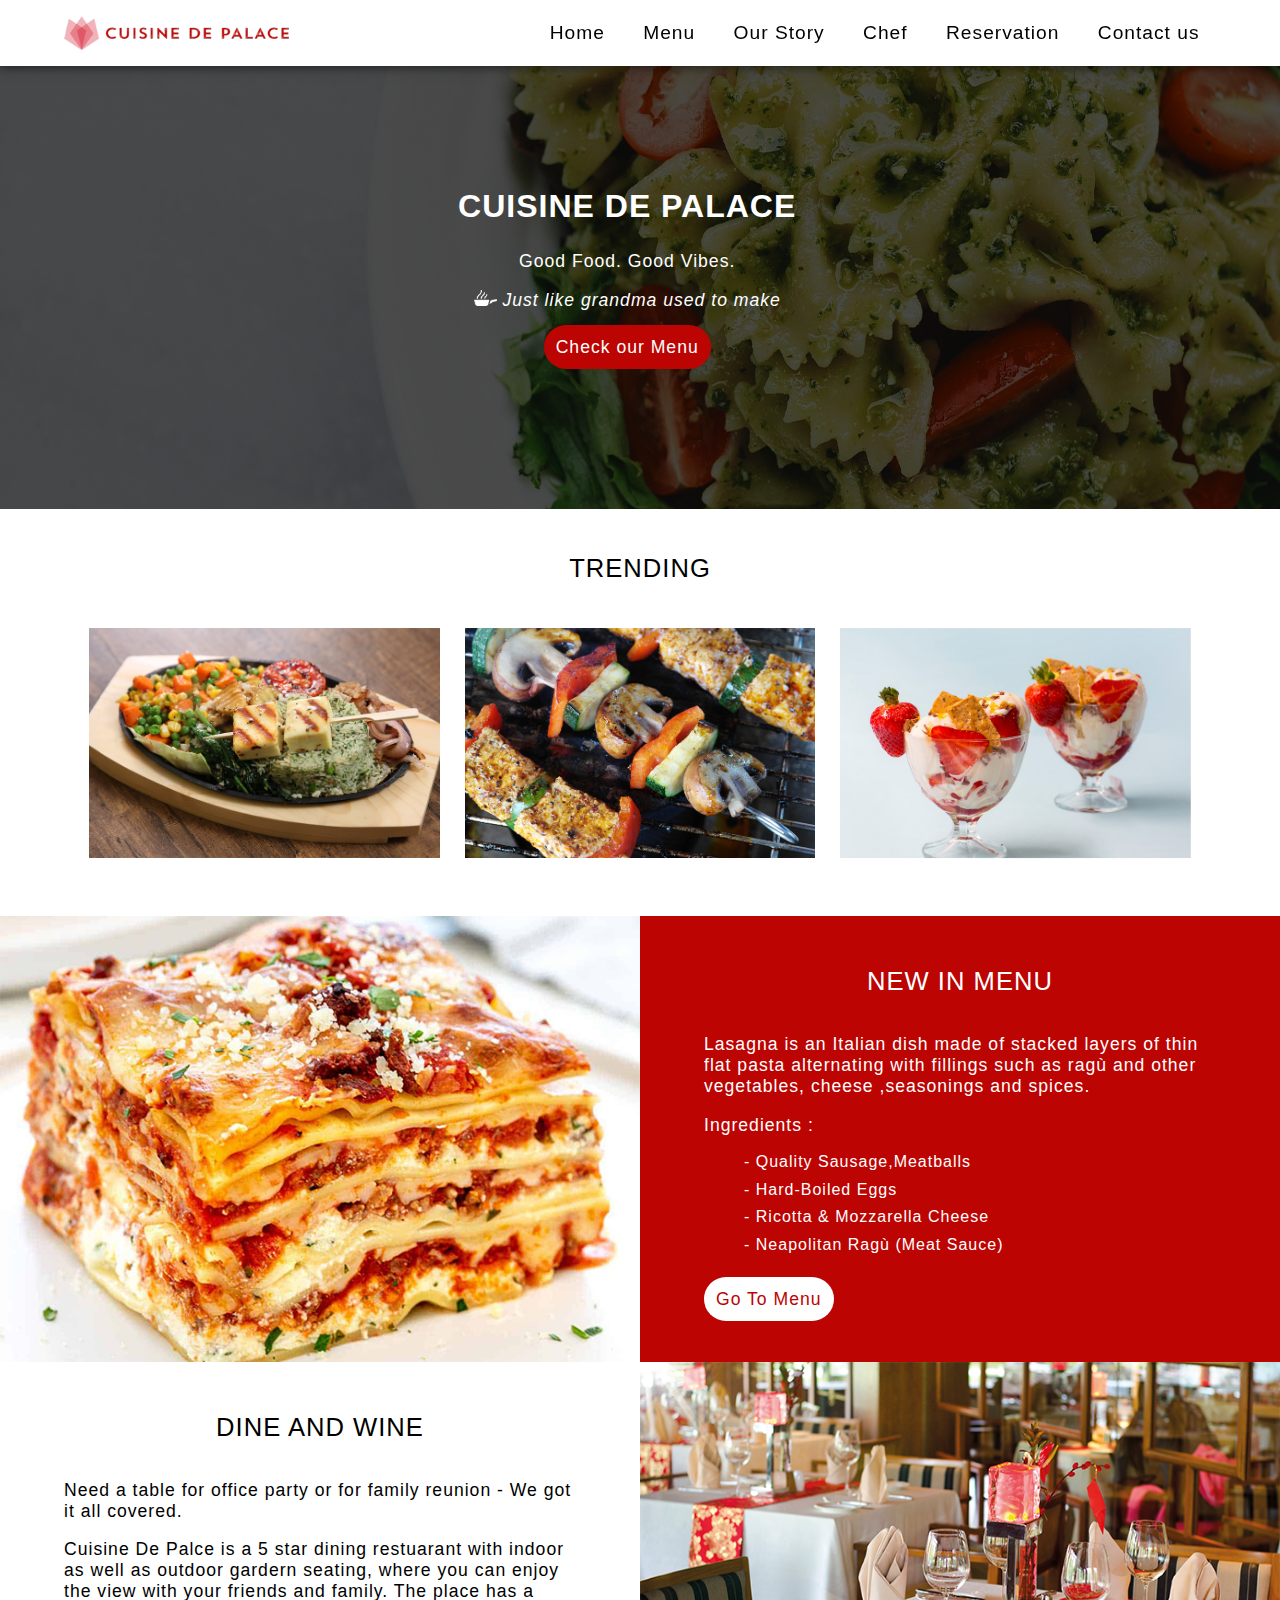
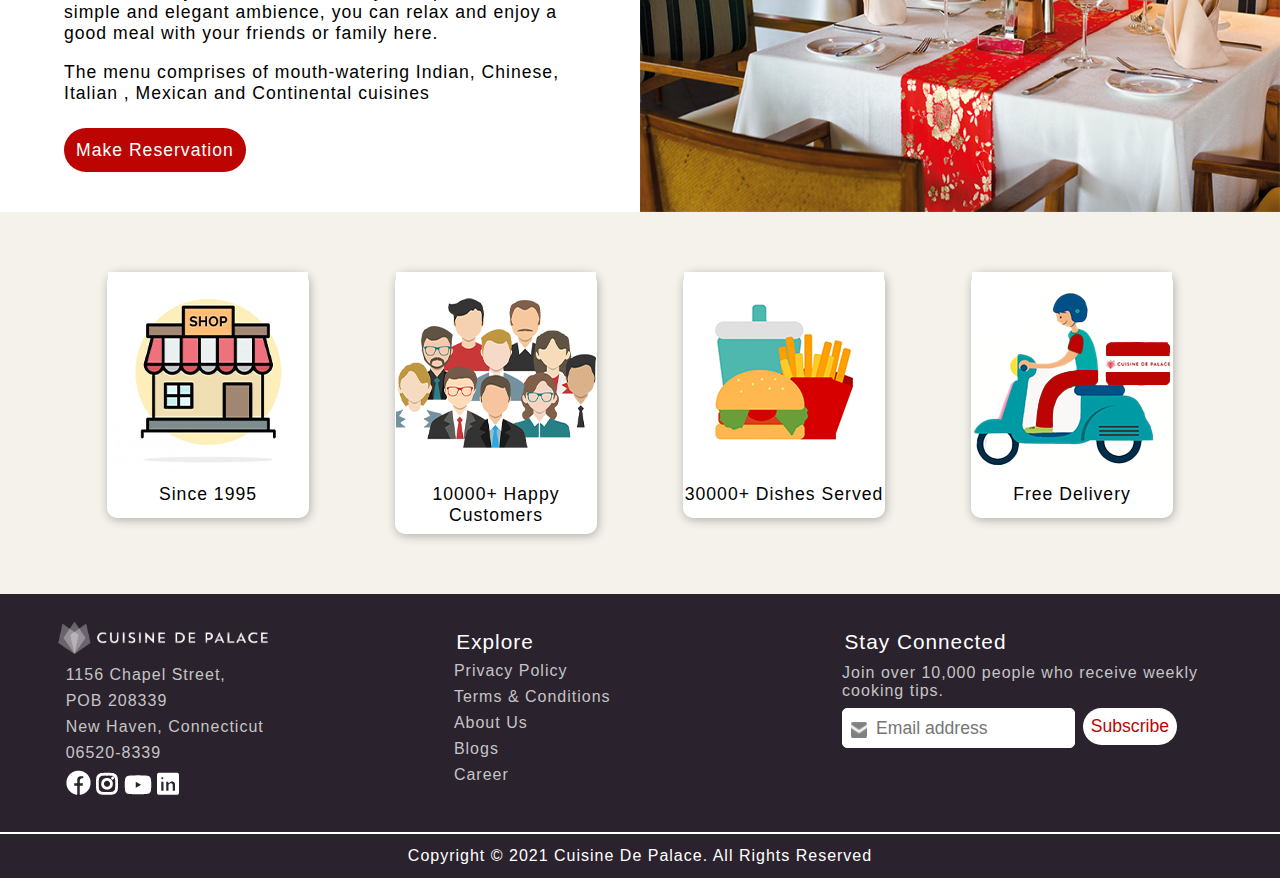
<file: Snehal_Motisariya_ResponsiveFinalProject/index.html>
<!DOCTYPE html>
<html lang="en">

<head>
    <title>Cuisine De Palace Restaurant</title>
    <meta charset="utf-8">
    <meta name="viewport" content="width=device-width,initial-scale=1.0">
    <meta name="description" content="Cuisine De Palace Restaurant">
    <meta name="keywords" content="Cuisine , Restaurant , Food ">
    <link rel="icon" href="images/favicon.png" type="image/png">
    <link rel="stylesheet" href="css/main.css" type="text/css">
</head>

<body>
    <div id="navigation">
        <header>
            <a href="index.html"><img src="images/logo.png" alt="Restaurant logo" class="logo"></a>
        </header>
        <nav>
            <ul>
                <li><a href="index.html" class="fs12">Home</a></li>
                <li><a href="menu.html" class="fs12">Menu</a></li>
                <li><a href="story.html" class="fs12">Our Story</a></li>
                <li><a href="chef.html" class="fs12">Chef</a></li>
                <li><a href="reservation.html" class="fs12">Reservation</a></li>
                <li><a href="contact.html" class="fs12">Contact us</a></li>
            </ul>
        </nav>
    </div>
    <main>
        <!-- Home Banner  -->
        <div id="home-banner">
            <div class="banner-text">
                <h1>Cuisine de Palace</h1>
                <p>Good Food. Good Vibes.</p>
                <p class="mb-5 italic"><img src="images/frying-pan.png" alt="food icon" width="23"> Just like grandma used to make</p>
                <a href="menu.html" class="btn-red">Check our Menu</a>
            </div>
        </div>

        <!-- Section one  'trending items' -->
        <div class="container">
            <h2 class="div-space-ver2 center">Trending</h2>
            <div class="row">
                <div class="col-4 hover-img space-bottom-right space-bottom-left">
                    <img src="images/sizzler.png" class="img-ver2" alt="Paneer Shaslik sizzler">
                    <div class="hover-text">
                        <div class="text center">
                            <p>Paneer Shaslik Sizzler</p>
                            <p>$15</p>
                        </div>
                    </div>
                </div>
                <div class="col-4 hover-img space-bottom-right">
                    <img src="images/barbeque.png" class="img-ver2" alt="Chicken-Mushroom barbeque">
                    <div class="hover-text">
                        <div class="text center">
                            <p>Chicken-Mushroom Barbeque</p>
                            <p>$9</p>
                        </div>
                    </div>
                </div>
                <div class="col-4 hover-img space-bottom-right">
                    <img src="images/strawberry.png" class="img-ver2" alt="Strawberry sundae">
                    <div class="hover-text">
                        <div class="text center">
                            <p>Strawberry Sundae</p>
                            <p>$10</p>
                        </div>
                    </div>
                </div>
            </div>
        </div>

        <!-- New Item section -->
            <div class="container">
                <div class="row no-padding">
                    <div class="col-6 display-none">
                        <img src="images/lasagna.png" class="img" alt="lasangna dish">
                    </div>
                    <div class="col-6 bg-2 white div-space width">
                        <h2 class="center padding-bottom">New in Menu</h2>
                        <p>Lasagna is an Italian dish made of stacked layers of thin flat pasta alternating with fillings such as ragù and other vegetables, cheese ,seasonings and spices.</p>
                        <p>Ingredients : </p>
                        <ul >
                            <li>- Quality Sausage,Meatballs</li>
                            <li>- Hard-Boiled Eggs</li>
                            <li>- Ricotta & Mozzarella Cheese</li>
                            <li>- Neapolitan Ragù (Meat Sauce)</li>
                        </ul>
                        <a href="menu.html" class="btn-white">Go To Menu</a>
                    </div>
                </div>
            </div>

            <!-- Make reservetion -->
            <div class="container">
                <div class="row no-padding">
                    <div class="col-6 div-space">
                        <h2 class="center padding-bottom">Dine and Wine</h2>
                        <p>Need a table for office party or for family reunion - We got it all covered.</p>
                        <p class="display-none">Cuisine De Palce is a 5 star dining restuarant with indoor as well as outdoor gardern seating, where you can enjoy the view with your friends and family. The place has a simple and elegant ambience, you can relax and enjoy a good meal with your friends or family here.</p>
                        <p class="mb-7"> The menu comprises of mouth-watering Indian, Chinese,  Italian , Mexican and  Continental cuisines</p>
                        <a href="reservation.html" class="btn-red">Make Reservation</a>
                    </div>
                    <div class="col-6">
                        <img src="images/dine.png" class="img" alt="Dining Table">
                    </div>
                </div>
            </div>


        <!-- overview section -->
        <div class="container bg-1">
            <div class="row div-space child">
                <div class="col-3 center">
                    <div class="card">

                        <img src="images/restuarant.png" alt="store icon">
                        <p>Since 1995</p>
                    </div>
                </div>
                <div class="col-3 center">
                    <div class="card">
                        <img src="images/customers.png" alt="customers icon">
                        <p>10000+ Happy Customers</p>
                    </div>
                </div>
                <div class="col-3 center">
                    <div class="card">
                        <img src="images/food.png" alt="food icon">
                        <p>30000+ Dishes Served </p>
                    </div>
                </div>
                <div class="col-3 center">
                    <div class="card">
                        <img src="images/delivery.png" alt="delivery icon">
                        <p>Free Delivery</p>
                    </div>
                </div>
            </div>
        </div>
    </main>
    <footer>
        <div class="container-ver2">
            <div class="row-ver2">
                <div class="col-4">
                    <img src="images/logo-ver3.png" class="logo-ver2" alt="logo">
                    <p class="address">1156 Chapel Street,</p>
                    <p class="address">POB 208339</p>
                    <p class="address">New Haven, Connecticut</p>
                    <p class="address">06520-8339</p>
                    <p>
                        <a href="https://www.facebook.com/" target="_blank"><img alt="Facebook" src="images/facebook.png" width="25" height="25"></a>
                        <a href="#"><img alt="Instagram" src="images/instagram.png" width="22" height="23"></a>
                        <a href="#"><img alt="YouTube" src="images/yt.png" width="28" height="20"></a>
                        <a href="#"><img alt="Linkedn" src="images/link.png" width="22" height="23"></a>
                    </p>
                </div>
                <div class="col-4">
                    <div class="footer-navigation">
                        <p class="nevigate">Explore</p>
                        <a class="special-links" href="#">Privacy Policy</a>
                        <a class="special-links" href="#">Terms & Conditions</a>
                        <a class="special-links" href="#">About Us</a>
                        <a class="special-links" href="#">Blogs</a>
                        <a class="special-links" href="#">Career</a>
                    </div>
                </div>
                <div class="col-4">
                    <div class="col-4-1">
                        <p class="newsletter">Stay Connected</p>
                        <p class="tips">Join over 10,000 people who receive weekly cooking tips.</p>
                        <div class="col-70">
                            <img class="icon-image-footer" alt="icon" src="images/reservation/mail.png">
                            <input type="text" class="newletter" id="email-footer" placeholder="Email address">
                        </div>
                        <div class="col-30">
                            <input type="button" value="Subscribe" class="btn-white1">
                        </div>
                    </div>
                </div>
            </div>
        </div>
        <hr>
        <div class="center">
            <p class="lh">Copyright &#169; 2021 Cuisine De Palace. All Rights Reserved</p>
        </div>
    </footer>
</body>

</html>
</file>
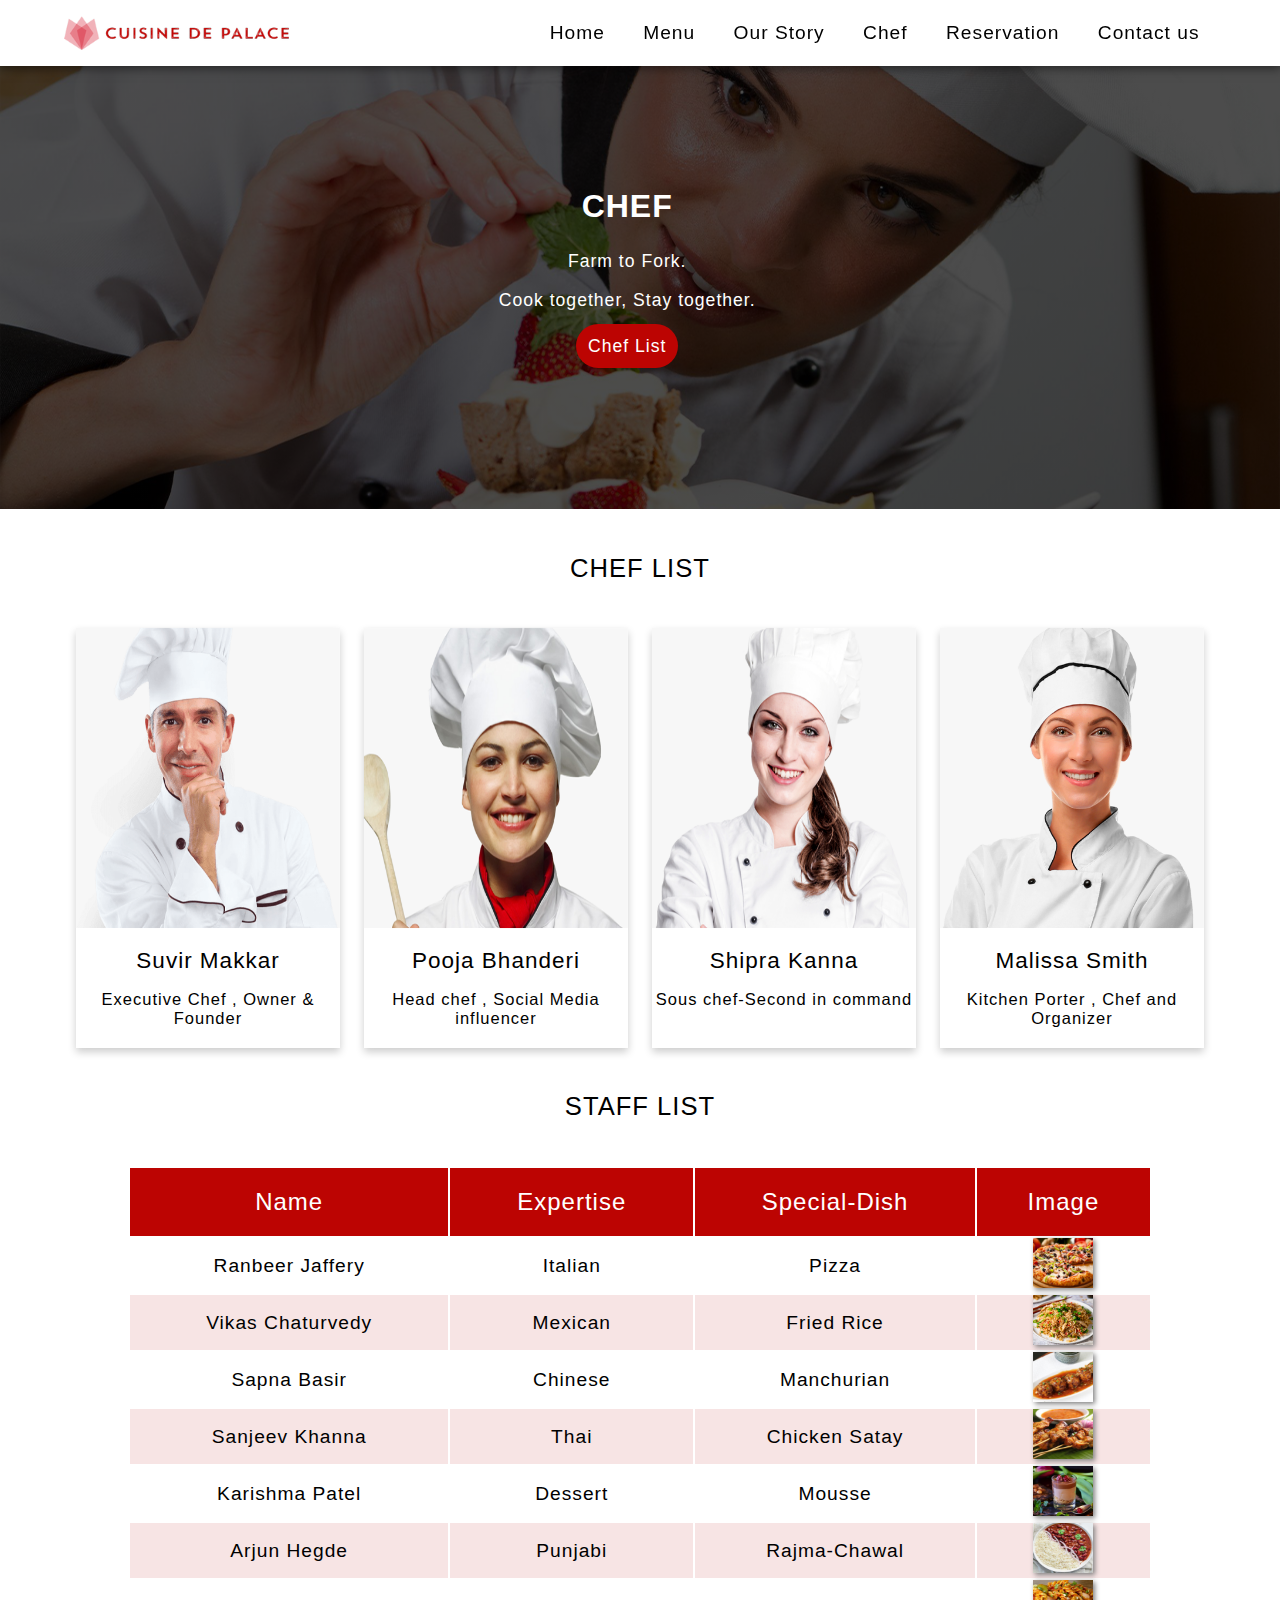
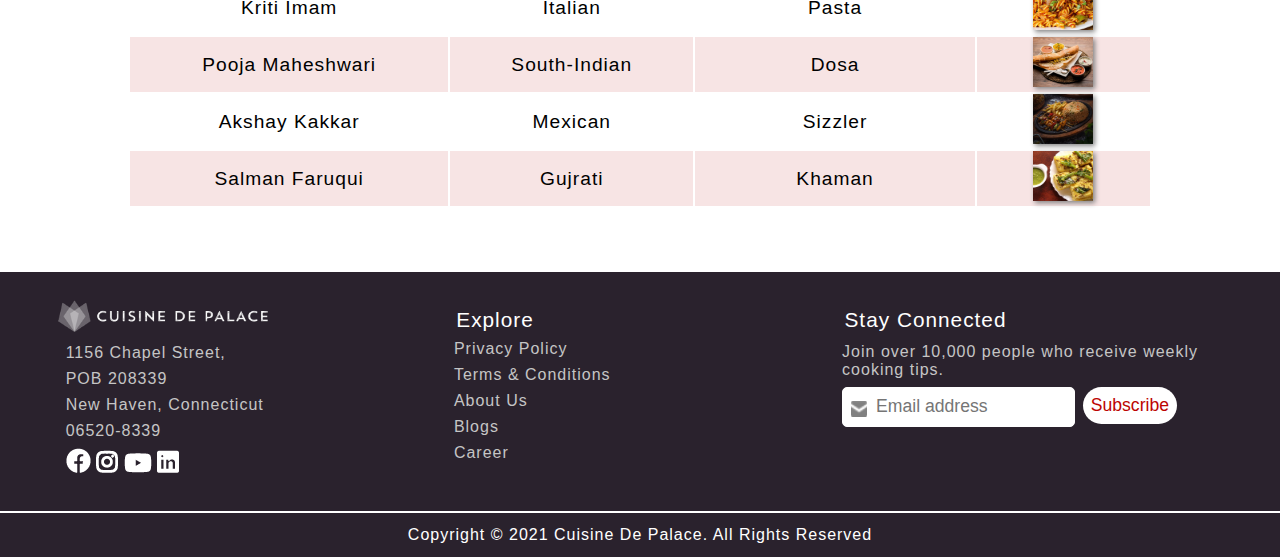
<file: Snehal_Motisariya_ResponsiveFinalProject/chef.html>
<!DOCTYPE html>
<html lang="en">

<head>
    <title>Cuisine De Palace - Chef </title>
    <meta charset="utf-8">
    <meta name="viewport" content="width=device-width,initial-scale=1.0">
    <meta name="description" content="Cuisine De Palace Restaurant - Chef List">
    <meta name="keywords" content="Cuisine , Restaurant , Food , Chef , Professional ">
    <link rel="icon" href="images/favicon.png" type="image/png">
    <link rel="stylesheet" href="css/main.css" type="text/css">
    <link rel="stylesheet" href="css/chef.css" type="text/css">
</head>

<body>
    <div id="navigation">
        <header>
            <a href="index.html"><img src="images/logo.png" alt="Restaurant logo" class="logo"></a>
        </header>
        <nav>
            <ul>
                <li><a href="index.html" class="fs12">Home</a></li>
                <li><a href="menu.html" class="fs12">Menu</a></li>
                <li><a href="story.html" class="fs12">Our Story</a></li>
                <li><a href="chef.html" class="fs12">Chef</a></li>
                <li><a href="reservation.html" class="fs12">Reservation</a></li>
                <li><a href="contact.html" class="fs12">Contact us</a></li>
            </ul>
        </nav>
    </div>
    <main>
        <!-- Home Banner  -->
        <div id="chef-banner">
            <div class="banner-text">
                <h1>Chef</h1>
                <p>Farm to Fork.</p>
                <p class="mb-5">Cook together, Stay together.</p>
                <a href="#staff-table" class="btn-red">Chef List</a>
            </div>
        </div>

        <!-- chef images and details -->
        <div class="container chef-list">
            <h2 class="div-space-ver2 center">Chef List</h2>
            <div class="row1">

                <div class="col-3-1 space-bottom-right1">
                    <div class="flip-card">
                        <div class="flip-card-inner">
                            <div class="flip-card-front">
                                <div class="hover-img2">
                                    <img src="images/chef/responsive/suvir_saran_chef.png" class="chef-image" alt="Suvir Saran">
                                </div>
                                <div class="hover-img1">
                                    <img src="images/chef/suvir_saran_chef.png" class="chef-image" alt="Suvir Saran">
                                </div>

                            </div>
                            <div class="flip-card-back">
                                <img src="images/chef/sizzler.png" class="dish-image" alt="Sizzler">
                                <p>Speciality:Mexican</p>
                            </div>
                        </div>
                    </div>
                    <div class="chef-text">
                        <h3>Suvir Makkar</h3>
                        <p>Executive Chef , Owner & Founder</p>
                    </div>
                </div>

                <div class="col-3-1 space-bottom-right1">
                    <div class="flip-card">
                        <div class="flip-card-inner">
                            <div class="flip-card-front">
                                <div class="hover-img1">
                                    <img src="images/chef/pooja_bhanderi_chef.png" class="chef-image" alt="Pooja Bhanderi">
                                </div>
                                <div class="hover-img2">
                                    <img src="images/chef/responsive/pooja_bhanderi_chef.png" class="chef-image" alt="Pooja Bhanderi">
                                </div>
                            </div>
                            <div class="flip-card-back">
                                <img src="images/chef/tacco.png" class="dish-image" alt="Tacco">
                                <p>Speciality:Italian</p>
                            </div>
                        </div>
                    </div>
                    <div class="chef-text">
                        <h3>Pooja Bhanderi</h3>
                        <p>Head chef , Social Media influencer</p>
                    </div>
                </div>

                <div class="col-3-1 space-bottom-right1">
                    <div class="flip-card">
                        <div class="flip-card-inner">
                            <div class="flip-card-front">
                                <div class="hover-img1">
                                    <img src="images/chef/shipra_khanna_chef.png" class="chef-image" alt="Shipra Khanna">
                                </div>
                                <div class="hover-img2">
                                    <img src="images/chef/responsive/shipra_khanna_chef.png" class="chef-image" alt="hipra Khanna">
                                </div>
                            </div>
                            <div class="flip-card-back">
                                <img src="images/chef/mousse.png" class="dish-image" alt="Mousse">
                                <p>Speciality:Dessert</p>
                            </div>
                        </div>
                    </div>
                    <div class="chef-text">
                        <h3>Shipra Kanna</h3>
                        <p>Sous chef-Second in command</p>
                    </div>
                </div>

                <div class="col-3-1 space-bottom-right1">
                    <div class="flip-card">
                        <div class="flip-card-inner">
                            <div class="flip-card-front">
                                <div class="hover-img1">
                                    <img src="images/chef/malissa_smith_chef.png" class="chef-image" alt="Mallissa Smith">
                                </div>
                                <div class="hover-img2">
                                    <img src="images/chef/responsive/malissa_smith_chef.png" class="chef-image" alt="Mallissa Smithn">
                                </div>
                            </div>
                            <div class="flip-card-back">
                                <img src="images/chef/barbeque.png" class="dish-image" alt="Barbeque">
                                <p>Speciality:Thai</p>
                            </div>
                        </div>
                    </div>
                    <div class="chef-text">
                        <h3>Malissa Smith</h3>
                        <p>Kitchen Porter , Chef and Organizer</p>
                    </div>
                </div>

            </div>

            <!-- staff list -->
            <div class="container staff-list ">
                <h2 class="div-space-ver2 center">Staff List</h2>
                <table id="staff-table">
                    <thead>
                        <tr>
                            <td>Name</td>
                            <td>Expertise</td>
                            <td>Special-Dish</td>
                            <td>Image</td>
                        </tr>
                    </thead>
                    <tbody>
                        <tr>
                            <td>Ranbeer Jaffery</td>
                            <td>Italian</td>
                            <td>Pizza</td>
                            <td><img src="images/chef/pizza.png" alt="pizza"></td>
                        </tr>
                        <tr>
                            <td>Vikas Chaturvedy</td>
                            <td>Mexican</td>
                            <td>Fried Rice</td>
                            <td><img src="images/chef/fried_rice1.png" alt="fried rice"></td>
                        </tr>
                        <tr>
                            <td>Sapna Basir</td>
                            <td>Chinese</td>
                            <td>Manchurian</td>
                            <td><img src="images/chef/manchurian.png" alt="manchurian"></td>
                        </tr>
                        <tr>
                            <td>Sanjeev Khanna</td>
                            <td>Thai</td>
                            <td>Chicken Satay</td>
                            <td><img src="images/chef/chicken_satay.png" alt="chicken satay"></td>
                        </tr>
                        <tr>
                            <td>Karishma Patel</td>
                            <td>Dessert</td>
                            <td>Mousse</td>
                            <td><img src="images/chef/nougat-mousse-chocolate.png" alt="mousse"></td>
                        </tr>
                        <tr>
                            <td>Arjun Hegde</td>
                            <td>Punjabi</td>
                            <td>Rajma-Chawal</td>
                            <td><img src="images/chef/rajma-chawal.png" alt="rajma chawal"></td>
                        </tr>
                        <tr>
                            <td>Kriti Imam</td>
                            <td>Italian</td>
                            <td>Pasta</td>
                            <td><img src="images/chef/pasta.png" alt="pasta"></td>
                        </tr>
                        <tr>
                            <td>Pooja Maheshwari</td>
                            <td>South-Indian</td>
                            <td>Dosa</td>
                            <td><img src="images/chef/dhosa.png" alt="dhosa"></td>
                        </tr>
                        <tr>
                            <td>Akshay Kakkar</td>
                            <td>Mexican</td>
                            <td>Sizzler</td>
                            <td><img src="images/chef/sizzle1.png" alt="sizzler"></td>
                        </tr>
                        <tr>
                            <td>Salman Faruqui</td>
                            <td>Gujrati</td>
                            <td>Khaman</td>
                            <td><img src="images/chef/khaman.png" alt="khaman"></td>
                        </tr>
                    </tbody>

                </table>
            </div>

        </div>

    </main>
    <footer>
        <div class="container-ver2">
            <div class="row-ver2">
                <div class="col-4">
                    <img src="images/logo-ver3.png" class="logo-ver2" alt="logo">
                    <p class="address">1156 Chapel Street,</p>
                    <p class="address">POB 208339</p>
                    <p class="address">New Haven, Connecticut</p>
                    <p class="address">06520-8339</p>
                    <p>
                        <a href="https://www.facebook.com/" target="_blank"><img alt="Facebook" src="images/facebook.png" width="25" height="25"></a>
                        <a href="#"><img alt="Instagram" src="images/instagram.png" width="22" height="23"></a>
                        <a href="#"><img alt="YouTube" src="images/yt.png" width="28" height="20"></a>
                        <a href="#"><img alt="Linkedn" src="images/link.png" width="22" height="23"></a>
                    </p>
                </div>
                <div class="col-4">
                    <div class="footer-navigation">
                        <p class="nevigate">Explore</p>
                        <a class="special-links" href="#">Privacy Policy</a>
                        <a class="special-links" href="#">Terms & Conditions</a>
                        <a class="special-links" href="#">About Us</a>
                        <a class="special-links" href="#">Blogs</a>
                        <a class="special-links" href="#">Career</a>
                    </div>
                </div>
                <div class="col-4">
                    <div class="col-4-1">
                        <p class="newsletter">Stay Connected</p>
                        <p class="tips">Join over 10,000 people who receive weekly cooking tips.</p>
                        <div class="col-70">
                            <img class="icon-image-footer" alt="icon" src="images/reservation/mail.png">
                            <input type="text" id="email-footer" class="newletter" placeholder="Email address">
                        </div>
                        <div class="col-30">
                            <input type="button" value="Subscribe" class="btn-white1">
                        </div>
                    </div>
                </div>
            </div>
        </div>
        <hr>
        <div class="center">
            <p class="lh">Copyright &#169; 2021 Cuisine De Palace. All Rights Reserved</p>
        </div>
    </footer>
</body>

</html>
</file>
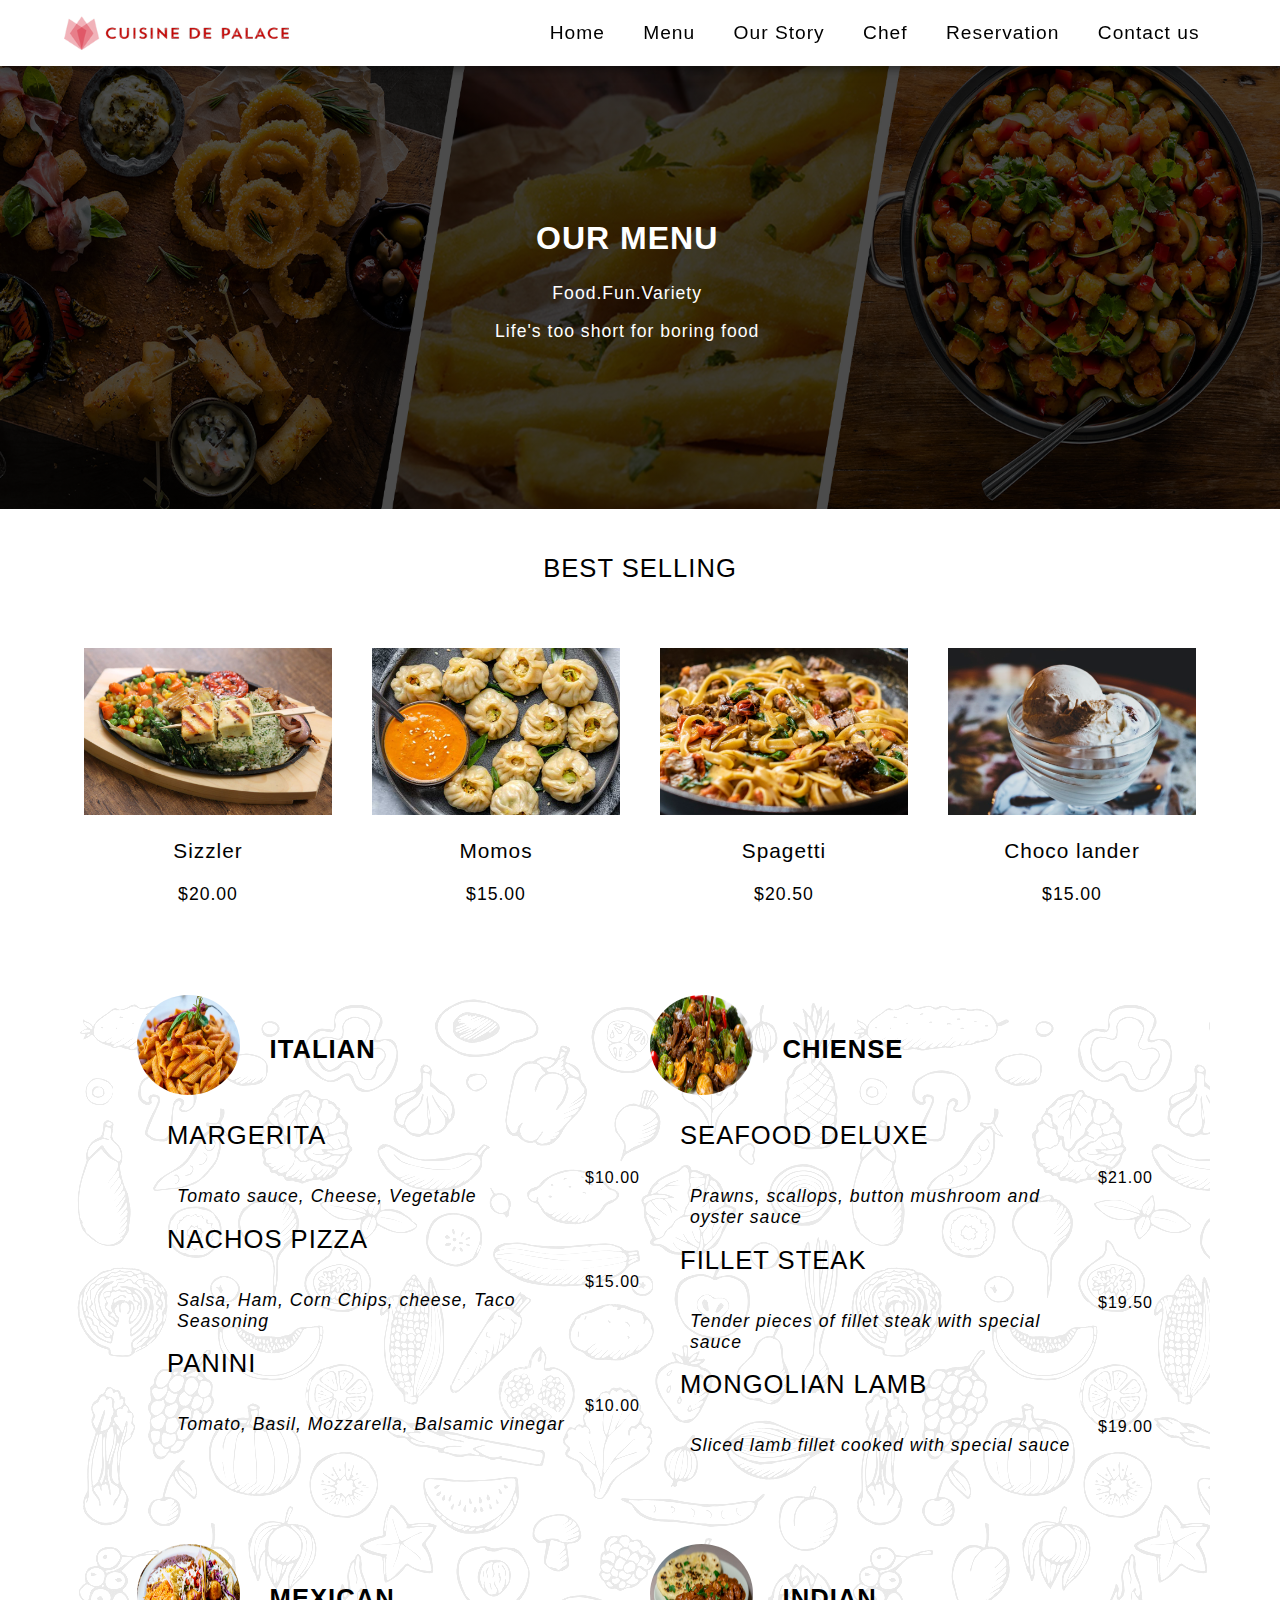
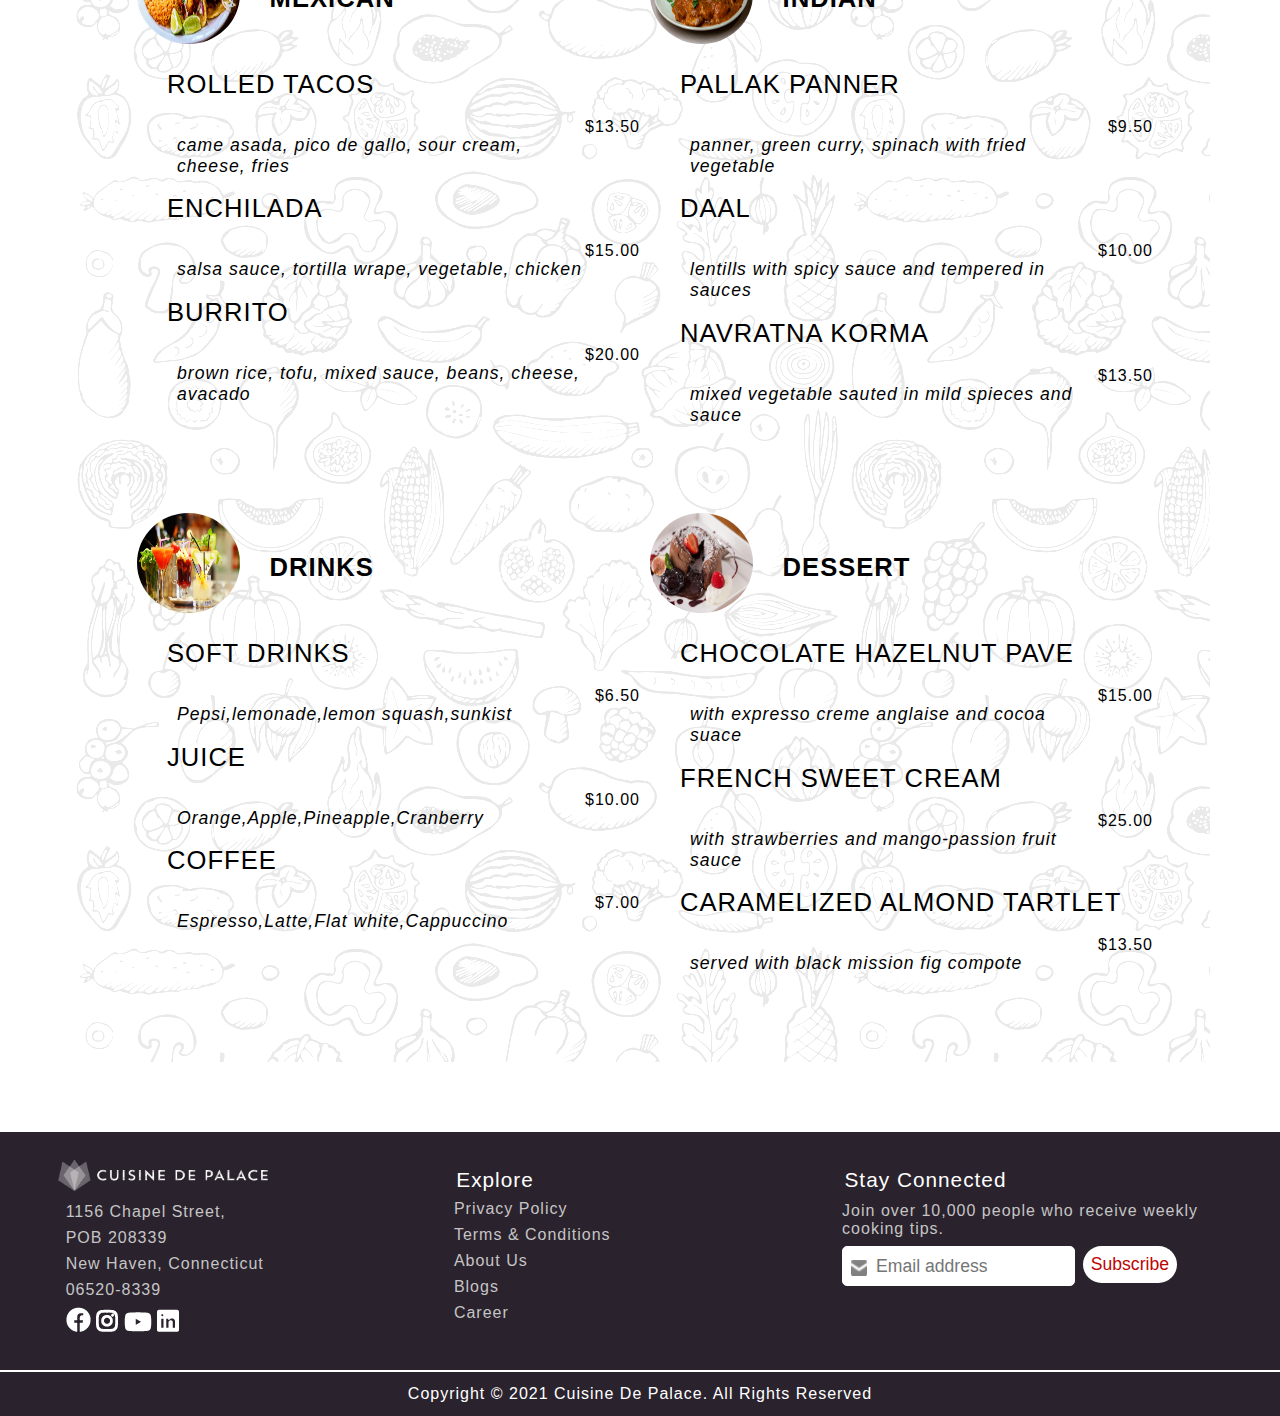
<file: Snehal_Motisariya_ResponsiveFinalProject/menu.html>
<!DOCTYPE html>
<html lang="en">

<head>
    <title>Cuisine De Palace - Menu</title>
    <meta charset="UTF-8">
    <meta http-equiv="X-UA-Compatible" content="IE=edge">
    <meta name="viewport" content="width=device-width, initial-scale=1.0">
    <meta name="description" content="Cuisine De Palace Restaurant - Menu Page">
    <meta name="keywords" content="Cuisine , Restaurant , Food , Menu , Italian , Continental">
    <link rel="icon" href="images/favicon.png" type="image/png">
    <link rel="stylesheet" href="css/main.css">
    <link rel="stylesheet" href="css/menu.css">
    
</head>

<body>
    <div id="navigation">
        <header>
            <a href="index.html"><img src="images/logo.png" alt="Restaurant logo" class="logo"></a>
        </header>
        <nav>
            <ul>
                <li><a href="index.html" class="fs12">Home</a></li>
                <li><a href="menu.html" class="fs12">Menu</a></li>
                <li><a href="story.html" class="fs12">Our Story</a></li>
                <li><a href="chef.html" class="fs12">Chef</a></li>
                <li><a href="reservation.html" class="fs12">Reservation</a></li>
                <li><a href="contact.html" class="fs12">Contact us</a></li>
            </ul>
        </nav>
    </div>

    <main>
        <div id="menu-banner">
            <div class="banner-text">
                <h1>Our Menu</h1>
                <p>Food.Fun.Variety</p>
                <p class="mb-5">Life's too short for boring food</p>

            </div>
        </div>
        <div class="container">
            <h2 class="div-space-ver2 center">Best Selling</h2>
            <div class="row">
                <div class="col-3 center">
                    <div class="images">
                        <img src="images/menu/sizzler.jpg" alt="sizzler">
                        <p class="tag_class">Sizzler</p>
                        <p>$20.00</p>
                    </div>
                </div>
                <div class="col-3 center">
                    <div class="images">
                        <img src="images/menu/momosdim.png" alt="momos" >
                        <p class="tag_class">Momos</p>
                        <p>$15.00</p>
                    </div>
                </div>
                <div class="col-3 center">
                    <div class="images">
                        <img src="images/menu/pastadim.png" alt="pasta" >
                        <p class="tag_class">Spagetti</p>
                        <p>$20.50</p>
                    </div>
                </div>
                <div class="col-3 center">
                    <div class="images">
                        <img src="images/menu/icecreamdim.png" alt="icecream" >
                        <p class="tag_class"> Choco lander</p>
                        <p>$15.00</p>
                    </div>
                </div>
            </div>
        </div>

        <div class="back_img">
            <div class="container">
                <div class="row">
                    <div class="col-6">

                        <div class="menu1">
                            <img src="images/menu/italian.jpg" alt="italian">
                            <div class="menutitle">
                                <h2 class="strong">Italian</h2>
                            </div>
                        </div>
                        <div class="menucontent">
                            <div>
                                <ul>
                                    <li class="menucontent_name">
                                        <h2>Margerita</h2>
                                    </li>
                                    <li class="menucontent_price">$10.00</li>
                                </ul>
                                <p class="italic">Tomato sauce, Cheese, Vegetable</p>
                            </div>

                            <div>
                                <ul>
                                    <li class="menucontent_name">
                                        <h2>Nachos Pizza</h2>
                                    </li>
                                    <li class="menucontent_price">$15.00</li>
                                </ul>
                                <p class="italic">Salsa, Ham, Corn Chips, cheese, Taco Seasoning</p>
                            </div>

                            <div>
                                <ul>
                                    <li class="menucontent_name">
                                        <h2>Panini</h2>
                                    </li>
                                    <li class="menucontent_price">$10.00</li>
                                </ul>
                                <p class="italic"> Tomato, Basil, Mozzarella, Balsamic vinegar</p>
                            </div>

                        </div>
                    </div>

                    <div class="col-6">
                        <div class="menu1">
                            <img src="images/menu/chienese.png" alt="chienese">
                            <div class="menutitle">
                                <h2 class="strong">Chiense </h2>
                            </div>
                        </div>

                        <div class="menucontent">
                            <div>
                                <ul>
                                    <li class="menucontent_name">
                                        <h2>Seafood Deluxe</h2>
                                    </li>
                                    <li class="menucontent_price">$21.00</li>
                                </ul>
                                <p class="italic">Prawns, scallops, button mushroom and oyster sauce</p>
                            </div>

                            <div>
                                <ul>
                                    <li class="menucontent_name">
                                        <h2>Fillet Steak</h2>
                                    </li>
                                    <li class="menucontent_price">$19.50</li>
                                </ul>
                                <p class="italic">Tender pieces of fillet steak with special sauce</p>
                            </div>

                            <div>
                                <ul>
                                    <li class="menucontent_name">
                                        <h2>Mongolian Lamb</h2>
                                    </li>
                                    <li class="menucontent_price">$19.00</li>
                                </ul>
                                <p class="italic">Sliced lamb fillet cooked with special sauce</p>
                            </div>

                        </div>
                    </div>
                </div>
            </div>



            <div class="container">
                <div class="row">
                    <div class="col-6">

                        <div class="menu1">
                            <img src="images/menu/mexican.png" alt="mexican">
                            <div class="menutitle">
                                <h2 class="strong">Mexican</h2>
                            </div>
                        </div>

                        <div class="menucontent">
                            <div>
                                <ul>
                                    <li class="menucontent_name">
                                        <h2>Rolled Tacos</h2>
                                    </li>
                                    <li class="menucontent_price">$13.50</li>
                                </ul>
                                <p class="italic">came asada, pico de gallo, sour cream, cheese, fries</p>
                            </div>

                            <div>
                                <ul>
                                    <li class="menucontent_name">
                                        <h2>Enchilada</h2>
                                    </li>
                                    <li class="menucontent_price">$15.00</li>
                                </ul>
                                <p class="italic">salsa sauce, tortilla wrape, vegetable, chicken</p>
                            </div>

                            <div>
                                <ul>
                                    <li class="menucontent_name">
                                        <h2>Burrito</h2>
                                    </li>
                                    <li class="menucontent_price">$20.00</li>
                                </ul>
                                <p class="italic">brown rice, tofu, mixed sauce, beans, cheese, avacado</p>
                            </div>

                        </div>
                    </div>

                    <div class="col-6">
                        <div class="menu1">
                            <img src="images/menu/indian.jpeg" alt="indian">
                            <div class="menutitle">
                                <h2 class="strong">Indian</h2>
                            </div>
                        </div>

                        <div class="menucontent">
                            <div>
                                <ul>
                                    <li class="menucontent_name">
                                        <h2>Pallak Panner</h2>
                                    </li>
                                    <li class="menucontent_price">$9.50</li>
                                </ul>
                                <p class="italic">panner, green curry, spinach with fried vegetable</p>
                            </div>

                            <div>
                                <ul>
                                    <li class="menucontent_name">
                                        <h2>Daal</h2>
                                    </li>
                                    <li class="menucontent_price">$10.00</li>
                                </ul>
                                <p class="italic">lentills with spicy sauce and tempered in sauces</p>
                            </div>

                            <div>
                                <ul>
                                    <li class="menucontent_name">
                                        <h2>Navratna Korma</h2>
                                    </li>
                                    <li class="menucontent_price">$13.50</li>
                                </ul>
                                <p class="italic">mixed vegetable sauted in mild spieces and sauce </p>
                            </div>

                        </div>

                    </div>
                </div>
            </div>



            <div class="container">
                <div class="row">
                    <div class="col-6">

                        <div class="menu1">
                            <img src="images/menu/drinks.jpg" alt="drinks">
                            <div class="menutitle">
                                <h2 class="strong">Drinks</h2>
                            </div>
                        </div>

                        <div class="menucontent">
                            <div>
                                <ul>
                                    <li class="menucontent_name">
                                        <h2>Soft Drinks</h2>
                                    </li>
                                    <li class="menucontent_price">$6.50</li>
                                </ul>
                                <p class="italic">Pepsi,lemonade,lemon squash,sunkist</p>
                            </div>

                            <div>
                                <ul>
                                    <li class="menucontent_name">
                                        <h2>Juice</h2>
                                    </li>
                                    <li class="menucontent_price">$10.00</li>
                                </ul>
                                <p class="italic">Orange,Apple,Pineapple,Cranberry</p>
                            </div>

                            <div>
                                <ul>
                                    <li class="menucontent_name">
                                        <h2>Coffee</h2>
                                    </li>
                                    <li class="menucontent_price">$7.00</li>
                                </ul>
                                <p class="italic"> Espresso,Latte,Flat white,Cappuccino </p>
                            </div>

                        </div>
                    </div>

                    <div class="col-6">
                        <div class="menu1">
                            <img src="images/menu/dessert.jpg" alt="dessert">
                            <div class="menutitle">
                                <h2 class="strong">Dessert</h2>
                            </div>
                        </div>

                        <div class="menucontent">
                            <div>
                                <ul>
                                    <li class="menucontent_name">
                                        <h2>Chocolate Hazelnut Pave</h2>
                                    </li>
                                    <li class="menucontent_price">$15.00</li>
                                </ul>
                                <p class="italic">with expresso creme anglaise and cocoa suace</p>
                            </div>

                            <div>
                                <ul>
                                    <li class="menucontent_name">
                                        <h2>French Sweet Cream</h2>
                                    </li>
                                    <li class="menucontent_price">$25.00</li>
                                </ul>
                                <p class="italic">with strawberries and mango-passion fruit sauce</p>
                            </div>

                            <div>
                                <ul>
                                    <li class="menucontent_name">
                                        <h2>Caramelized Almond Tartlet</h2>
                                    </li>
                                    <li class="menucontent_price">$13.50</li>
                                </ul>
                                <p class="italic"> served with black mission fig compote</p>
                            </div>

                        </div>

                    </div>
                </div>
            </div>
        </div>

    </main>
    <footer>
        <div class="container-ver2">
            <div class="row-ver2">
                <div class="col-4">
                    <img src="images/logo-ver3.png" class="logo-ver2" alt="logo">
                    <p class="address">1156 Chapel Street,</p>
                    <p class="address">POB 208339</p>
                    <p class="address">New Haven, Connecticut</p>
                    <p class="address">06520-8339</p>
                    <p>
                        <a href="https://www.facebook.com/" target="_blank"><img alt="Facebook" src="images/facebook.png" width="25" height="25"></a>
                        <a href="#"><img alt="Instagram" src="images/instagram.png" width="22" height="23"></a>
                        <a href="#"><img alt="YouTube" src="images/yt.png" width="28" height="20"></a>
                        <a href="#"><img alt="Linkedn" src="images/link.png" width="22" height="23"></a>
                    </p>
                </div>
                <div class="col-4">
                    <div class="footer-navigation">
                        <p class="nevigate">Explore</p>
                        <a class="special-links" href="#">Privacy Policy</a>
                        <a class="special-links" href="#">Terms & Conditions</a>
                        <a class="special-links" href="#">About Us</a>
                        <a class="special-links" href="#">Blogs</a>
                        <a class="special-links" href="#">Career</a>
                    </div>
                </div>
                <div class="col-4">
                    <div class="col-4-1">
                        <p class="newsletter">Stay Connected</p>
                        <p class="tips">Join over 10,000 people who receive weekly cooking tips.</p>
                        <div class="col-70">
                            <img class="icon-image-footer" alt="icon" src="images/reservation/mail.png">
                            <input type="text" id="email-footer" class="newletter" placeholder="Email address">
                        </div>
                        <div class="col-30">
                            <input type="button" value="Subscribe" class="btn-white1">
                        </div>
                    </div>
                </div>
            </div>
        </div>
        <hr>
        <div class="center">
            <p class="lh">Copyright &#169; 2021 Cuisine De Palace. All Rights Reserved</p>
        </div>
    </footer>

</body>

</html>
</file>
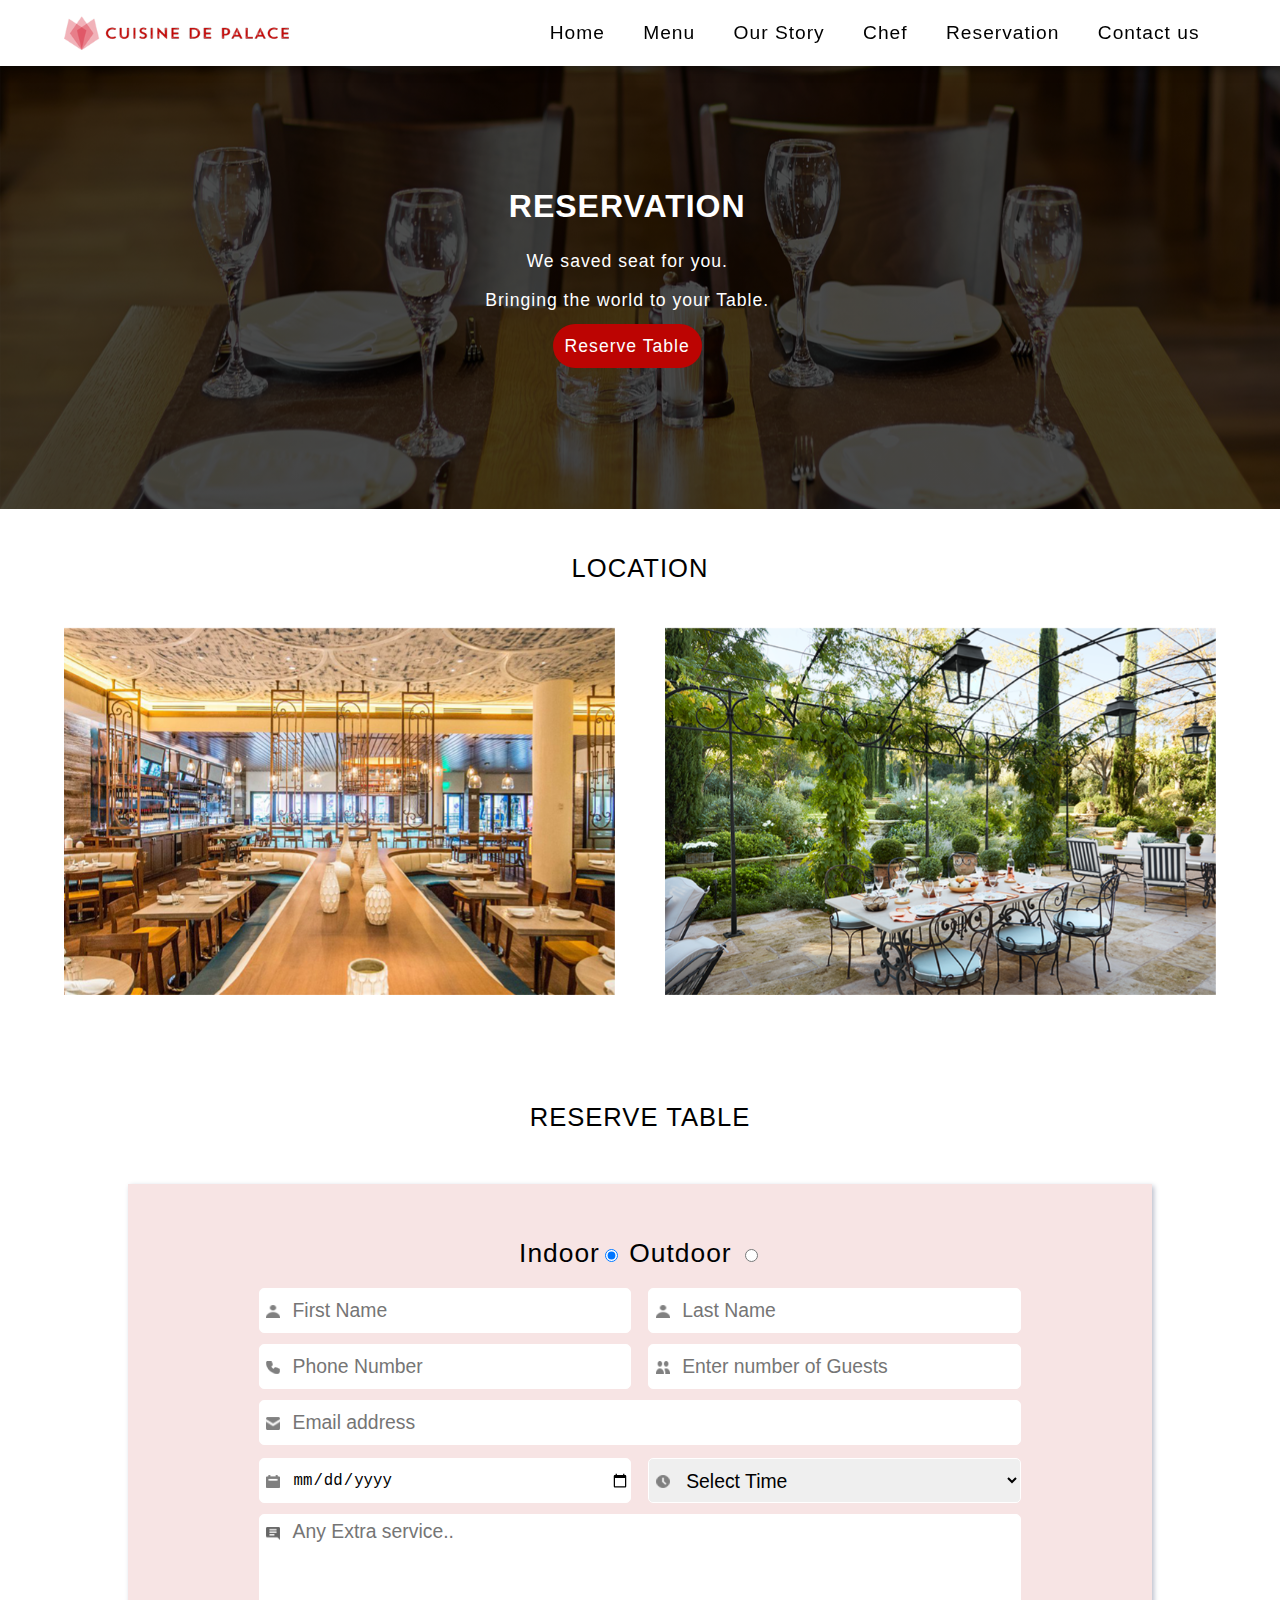
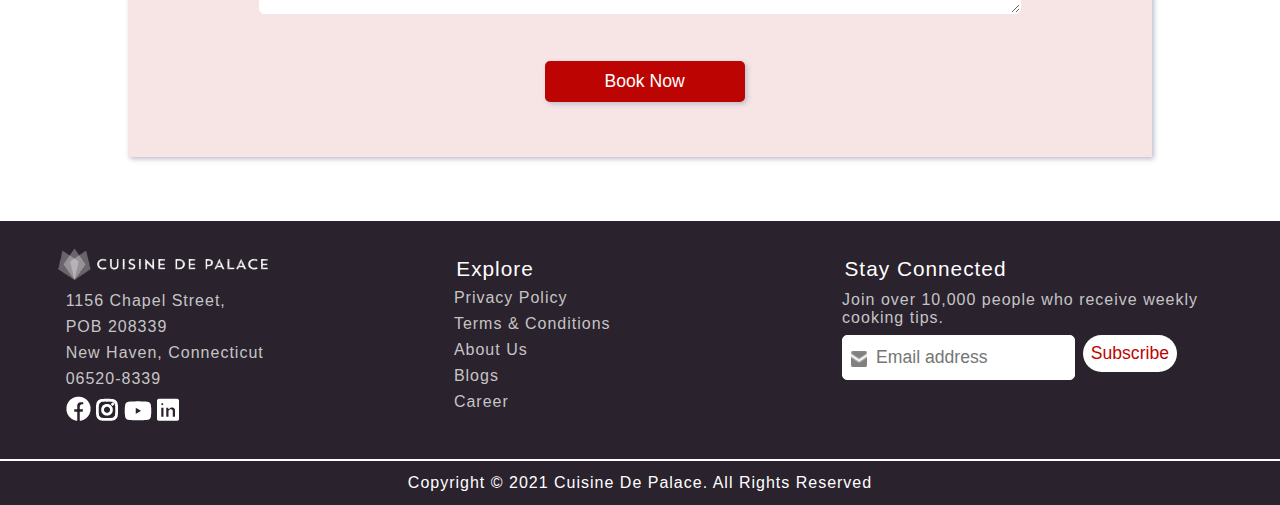
<file: Snehal_Motisariya_ResponsiveFinalProject/reservation.html>
<!DOCTYPE html>
<html lang="en">

<head>
    <title>Cuisine De Palace - Reservation</title>
    <meta charset="utf-8">
    <meta name="viewport" content="width=device-width,initial-scale=1.0">
    <meta name="description" content="Cuisine De Palace Restaurant - Make Reservation">
    <meta name="keywords" content="Cuisine , Restaurant , Food , Book , Reservation , Contact">
    <link rel="icon" href="images/favicon.png" type="image/png">
    <link rel="stylesheet" href="css/main.css" type="text/css">
    <link rel="stylesheet" href="css/reservation.css" type="text/css">
</head>

<body>
    <div id="navigation">
        <header>
            <a href="index.html"><img src="images/logo.png" alt="Restaurant logo" class="logo"></a>
        </header>
        <nav>
            <ul>
                <li><a href="index.html" class="fs12">Home</a></li>
                <li><a href="menu.html" class="fs12">Menu</a></li>
                <li><a href="story.html" class="fs12">Our Story</a></li>
                <li><a href="chef.html" class="fs12">Chef</a></li>
                <li><a href="reservation.html" class="fs12">Reservation</a></li>
                <li><a href="contact.html" class="fs12">Contact us</a></li>
            </ul>
        </nav>
    </div>
    <main>
        <!-- Home Banner  -->
        <div id="reservation-banner">
            <div class="banner-text">
                <h1>Reservation</h1>
                <p>We saved seat for you.</p>
                <p class="mb-5">Bringing the world to your Table.</p>
                <a href="#reservation-form" class="btn-red">Reserve Table</a>
            </div>
        </div>

        <!-- Indoor Outdoor Location -->
        <div class="container">
            <h2 class="div-space-ver2 center">Location</h2>
            <div class="row">
                <div class="col-6 hover-img space-bottom-right">
                    <img src="images/reservation/indoor.png" class="img-ver2" alt="Indoor Seating">
                    <div class="hover-text">
                        <div class="text">
                            <h3>Indoor</h3>
                            <p>Have fun ,click photos , get privacy and interact with your food.</p>
                        </div>
                    </div>
                </div>
                <div class="col-6 hover-img space-bottom-left">
                    <img src="images/reservation/outdoor.png" class="img-ver2" alt="Outdoor Seating">
                    <div class="hover-text">
                        <div class="text">
                            <h3>Outdoor</h3>
                            <p>Younger generations have desire to seat outside the restaurant to enjoy Food, Friendship, and Fresh air.</p>
                        </div>
                    </div>
                </div>
            </div>

            <!-- reservation form -->
            <h2 class="div-space center">Reserve Table</h2>
            <div class="space-bottom-right1">
                <form class="form" id="reservation-form">
                    <div class="row-version2">
                        <div class="row-ver3">
                            Indoor<input type="radio" name="location" checked> Outdoor
                            <input type="radio" name="location">
                        </div>
                    </div>

                    <div class="row-version2">
                        <div class="col-100">
                            <div class="col-50">
                                <img class="icon-image" alt="icon" src="images/reservation/user.png">
                                <input type="text" id="first_name" placeholder="First Name">
                            </div>
                            <div class="col-50">
                                <img class="icon-image" alt="icon" src="images/reservation/user.png">
                                <input type="text" id="last_name" placeholder="Last Name">
                            </div>
                        </div>
                    </div>

                    <div class="row-version2">
                        <div class="col-100">
                            <div class="col-50">
                                <img class="icon-image" alt="icon" src="images/reservation/phone.png">
                                <input type="text" id="phone_number" placeholder="Phone Number">
                            </div>
                            <div class="col-50">
                                <img class="icon-image" alt="icon" src="images/reservation/guests.png">
                                <input type="number" id="gnum" class="userInput" min="1" max="10" placeholder="Enter number of Guests">
                            </div>
                        </div>

                    </div>
                    <div class="row-version2">
                        <div class="col-75">
                            <img class="icon-image1" alt="icon" src="images/reservation/mail.png">
                            <input type="text" id="email" placeholder="Email address">
                        </div>
                    </div>

                    <div class="row-version2">
                        <div class="col-100">
                            <div class="col-50">
                                <img class="icon-image" alt="icon" src="images/reservation/date.png">
                                <input type="date" id="date" class="userInput" min="2021-04-30">
                            </div>
                            <div class="col-50">
                                <img class="icon-image" alt="icon" src="images/reservation/time.png">
                                <select name="time" id="time">
                                    <option value="0">Select Time</option>
                                    <option value="1">11.00 AM</option>
                                    <option value="2">11.30 AM</option>
                                    <option value="3">12.00 PM </option>
                                    <option value="4">12.30 PM </option>
                                    <option value="5">1.00 PM </option>
                                    <option value="6">1.30 PM </option>
                                    <option value="7">2.00 PM </option>
                                    <option value="8">2.30 PM </option>
                                    <option value="9"> 3.30 PM </option>
                                    <option value="10"> 4.00 PM </option>
                                    <option value="11"> 4.30 PM </option>
                                    <option value="12"> 5.00 PM </option>
                                    <option value="13"> 5.30 PM </option>
                                    <option value="14"> 6.00 PM </option>
                                    <option value="15"> 6.30 PM </option>
                                    <option value="16"> 7.00 PM </option>
                                    <option value="17"> 7.30 PM </option>
                                    <option value="18"> 8.00 PM </option>
                                    <option value="19"> 8.30 PM </option>
                                    <option value="20"> 9.00 PM </option>
                                    <option value="21"> 9.30 PM </option>
                                    <option value="22"> 10.00 PM </option>
                                    <option value="23"> 10.30 PM </option>
                                    <option value="24">11.00 PM </option>
                                </select>
                            </div>
                        </div>

                    </div>
                    <div class="row2">
                        <div class="col-75">
                            <img class="icon-image2" alt="icon" src="images/reservation/comments.png">
                            <textarea id="comments" placeholder="Any Extra service.."></textarea>
                        </div>
                    </div>
                    <div class="row-version2">
                        <input type="submit" value="Book Now" id="mySubmit">
                    </div>
                </form>

            </div>
        </div>

    </main>
    <footer>
        <div class="container-ver2">
            <div class="row-ver2">
                <div class="col-4">
                    <img src="images/logo-ver3.png" class="logo-ver2" alt="logo">
                    <p class="address">1156 Chapel Street,</p>
                    <p class="address">POB 208339</p>
                    <p class="address">New Haven, Connecticut</p>
                    <p class="address">06520-8339</p>
                    <p>
                        <a href="https://www.facebook.com/" target="_blank"><img alt="Facebook" src="images/facebook.png" width="25" height="25"></a>
                        <a href="#"><img alt="Instagram" src="images/instagram.png" width="22" height="23"></a>
                        <a href="#"><img alt="YouTube" src="images/yt.png" width="28" height="20"></a>
                        <a href="#"><img alt="Linkedn" src="images/link.png" width="22" height="23"></a>
                    </p>
                </div>
                <div class="col-4">
                    <div class="footer-navigation">
                        <p class="nevigate">Explore</p>
                        <a class="special-links" href="#">Privacy Policy</a>
                        <a class="special-links" href="#">Terms & Conditions</a>
                        <a class="special-links" href="#">About Us</a>
                        <a class="special-links" href="#">Blogs</a>
                        <a class="special-links" href="#">Career</a>
                    </div>
                </div>
                <div class="col-4">
                    <div class="col-4-1">
                        <p class="newsletter">Stay Connected</p>
                        <p class="tips">Join over 10,000 people who receive weekly cooking tips.</p>
                        <div class="col-70">
                            <img class="icon-image-footer" alt="icon" src="images/reservation/mail.png">
                            <input type="text" id="email-footer" class="newletter" placeholder="Email address">
                        </div>
                        <div class="col-30">
                            <input type="button" value="Subscribe" class="btn-white1">
                        </div>
                    </div>
                </div>
            </div>
        </div>
        <hr>
        <div class="center">
            <p class="lh">Copyright &#169; 2021 Cuisine De Palace. All Rights Reserved</p>
        </div>
    </footer>
</body>

</html>
</file>
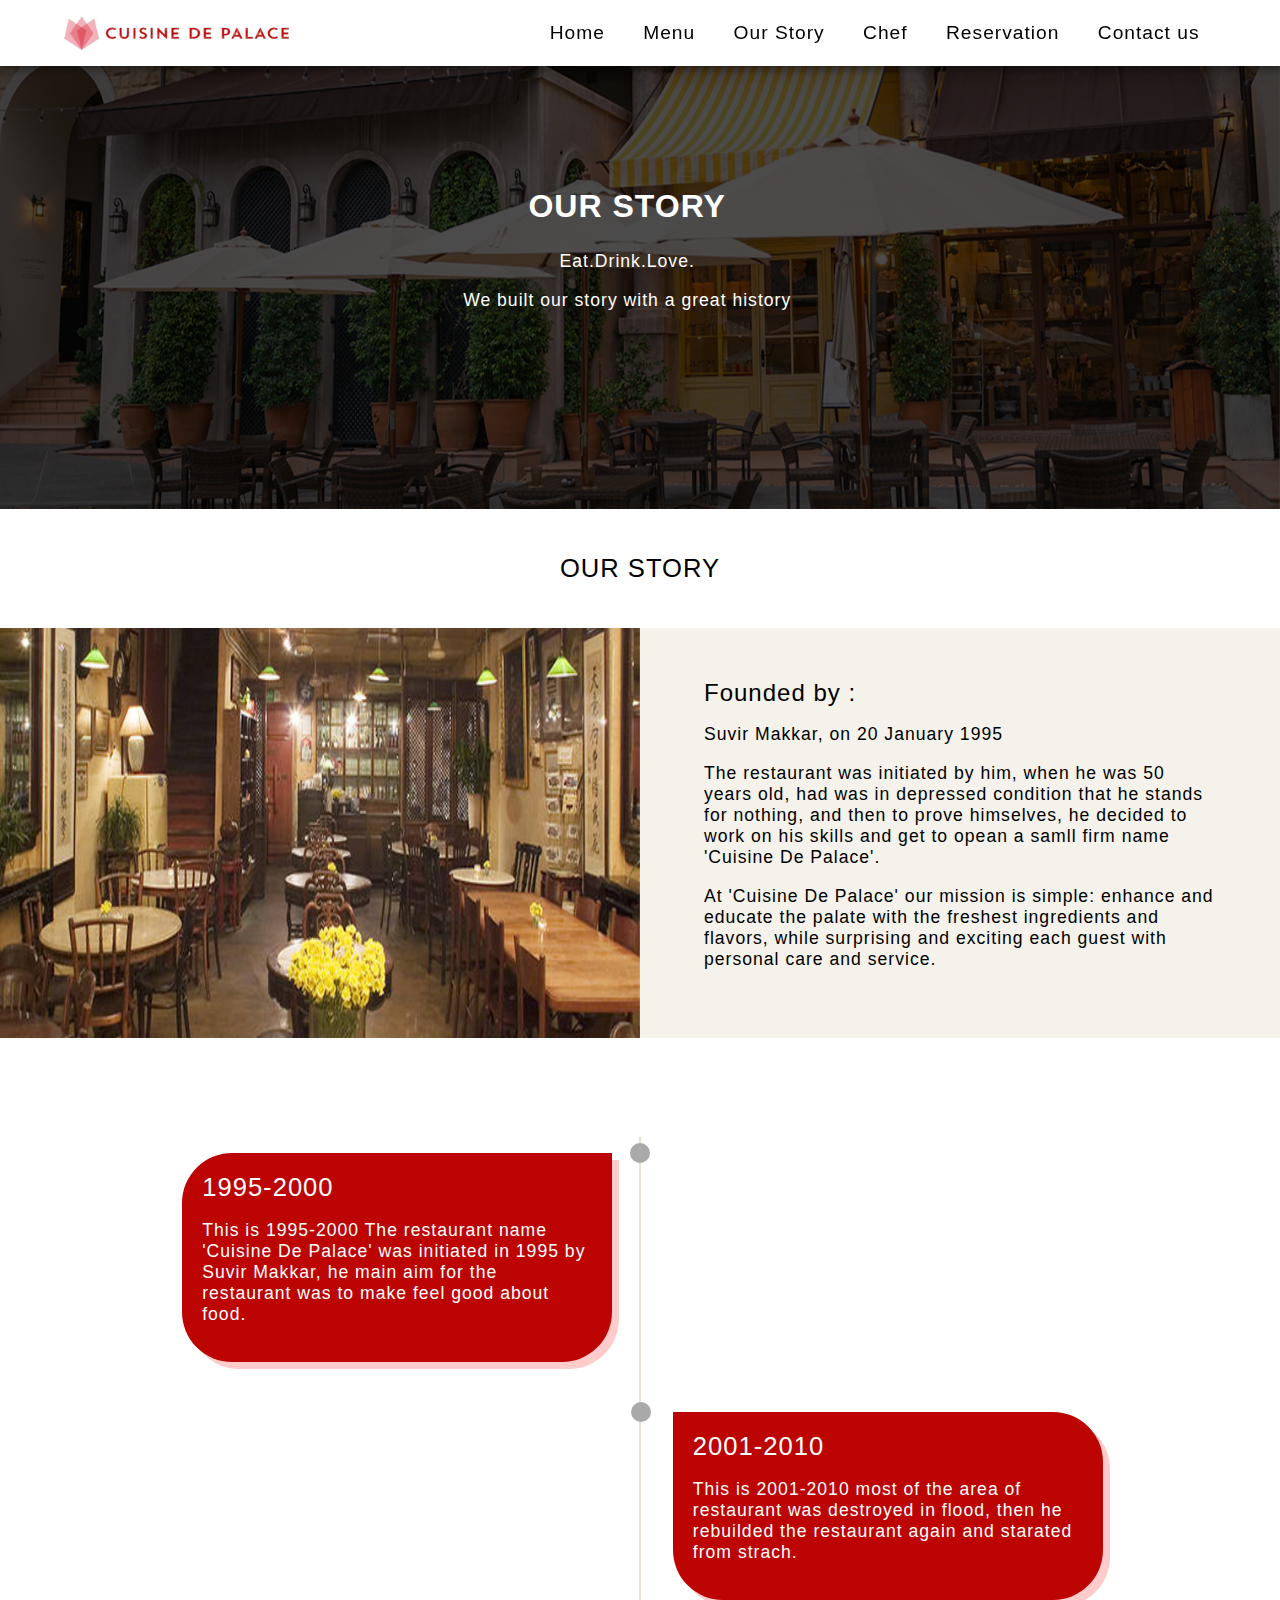
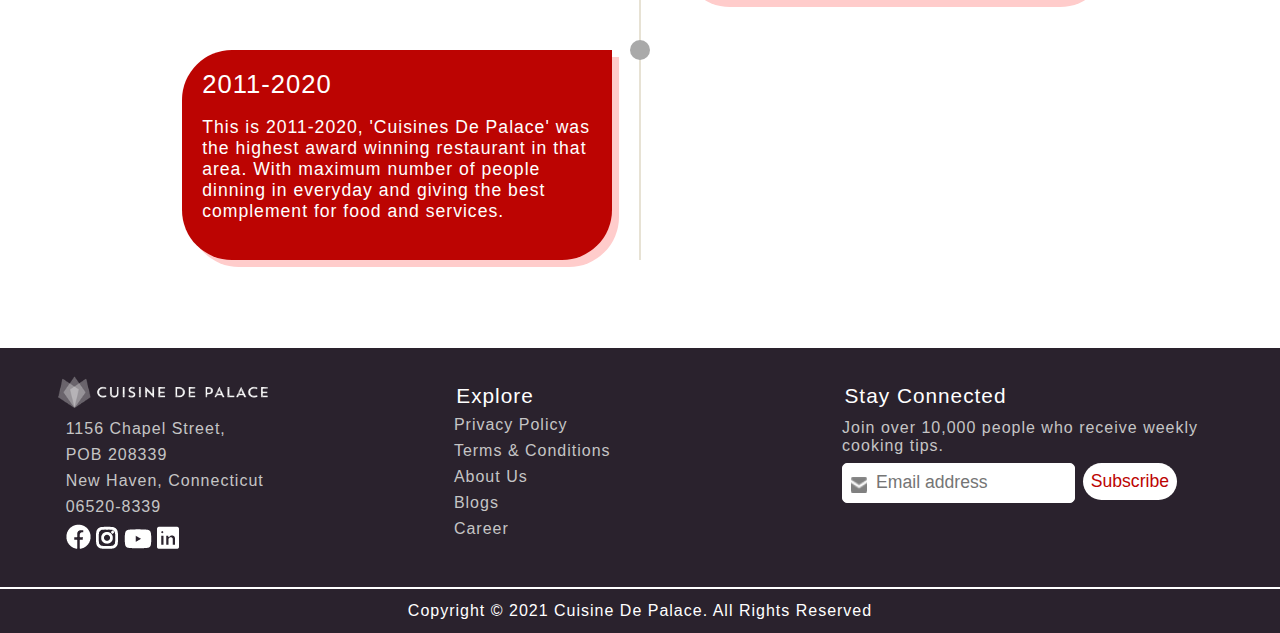
<file: Snehal_Motisariya_ResponsiveFinalProject/story.html>
<!DOCTYPE html>
<html lang="en">

<head>
    <title>Cuisine De Palace - Our Story</title>
    <meta charset="utf-8">
    <meta name="viewport" content="width=device-width,initial-scale=1.0">
      <meta name="description" content="Cuisine De Palace Restaurant - Since 1995">
    <meta name="keywords" content="Cuisine , Restaurant , Food , Menu , Italian , Continental">
    <link rel="icon" href="images/favicon.png" type="image/png">
    <link rel="stylesheet" href="css/main.css" type="text/css">
    <link rel="stylesheet" href="css/story.css">
</head>

<body>
    <div id="navigation">
        <header>
            <a href="index.html"><img src="images/logo.png" alt="restuarat logo" class="logo"></a>
        </header>
        <nav>
            <ul>
                <li><a href="index.html" class="fs12">Home</a></li>
                <li><a href="menu.html" class="fs12">Menu</a></li>
                <li><a href="story.html" class="fs12">Our Story</a></li>
                <li><a href="chef.html" class="fs12">Chef</a></li>
                <li><a href="reservation.html" class="fs12">Reservation</a></li>
                <li><a href="contact.html" class="fs12">Contact us</a></li>
            </ul>
        </nav>
    </div>

    <main>
        <!-- banner-image of ourstory -->
        <div id="ourstory-banner">
            <div class="banner-text">
                <h1>Our Story</h1>
                <p>Eat.Drink.Love.</p>
                <p class="mb-5">We built our story with a great history</p>

            </div>
        </div>

        <h2 class="div-space-ver2 center">Our Story</h2>

        <div class="container">
            <div class="row no-padding">
                <div class="col-6">
                    <img src="images/ourstory/old-restaurant_new.png" class="img" alt="Ourstory">
                </div>
                <div class="col-6 bg div-space ">
                    <h3>Founded by :</h3>
                    <p> Suvir Makkar, on 20 January 1995 </p>
                    <p>The restaurant was initiated by him, when he was 50 years old, had was in depressed condition that he stands for nothing, and then to prove himselves, he decided to work on his skills and get to opean a samll firm name 'Cuisine De
                        Palace'.
                    </p>
                    <p class="display-none"> At 'Cuisine De Palace' our mission is simple: enhance and educate the palate with the freshest ingredients and flavors, while surprising and exciting each guest with personal care and service.</p>
                </div>
            </div>
        </div>


        <!-- ourstory timeline -->
        <div class="timeline_container">
            <div class="timeline">
                <ul>
                    <li>
                        <div class="timeline_content">
                            <h2>1995-2000</h2>
                            <p>This is 1995-2000 The restaurant name 'Cuisine De Palace' was initiated in 1995 by Suvir Makkar, he main aim for the restaurant was to make feel good about food.</p>
                        </div>
                    </li>

                    <li>
                        <div class="timeline_content">
                            <h2>2001-2010</h2>
                            <p>This is 2001-2010 most of the area of restaurant was destroyed in flood, then he rebuilded the restaurant again and starated from strach.</p>
                        </div>
                    </li>

                    <li>
                        <div class="timeline_content">
                            <h2>2011-2020</h2>
                            <p>This is 2011-2020, 'Cuisines De Palace' was the highest award winning restaurant in that area. With maximum number of people dinning in everyday and giving the best complement for food and services.</p>
                        </div>
                    </li>
                </ul>

            </div>

        </div>


    </main>


    <footer>
        <div class="container-ver2">
            <div class="row-ver2">
                <div class="col-4">
                    <img src="images/logo-ver3.png" class="logo-ver2" alt="logo">
                    <p class="address">1156 Chapel Street,</p>
                    <p class="address">POB 208339</p>
                    <p class="address">New Haven, Connecticut</p>
                    <p class="address">06520-8339</p>
                    <p>
                        <a href="https://www.facebook.com/" target="_blank"><img alt="Facebook" src="images/facebook.png" width="25" height="25"></a>
                        <a href="#"><img alt="Instagram" src="images/instagram.png" width="22" height="23"></a>
                        <a href="#"><img alt="YouTube" src="images/yt.png" width="28" height="20"></a>
                        <a href="#"><img alt="Linkedn" src="images/link.png" width="22" height="23"></a>
                    </p>
                </div>
                <div class="col-4">
                    <div class="footer-navigation">
                        <p class="nevigate">Explore</p>
                        <a class="special-links" href="#">Privacy Policy</a>
                        <a class="special-links" href="#">Terms & Conditions</a>
                        <a class="special-links" href="#">About Us</a>
                        <a class="special-links" href="#">Blogs</a>
                        <a class="special-links" href="#">Career</a>
                    </div>
                </div>
                <div class="col-4">
                    <div class="col-4-1">
                        <p class="newsletter">Stay Connected</p>
                        <p class="tips">Join over 10,000 people who receive weekly cooking tips.</p>
                        <div class="col-70">
                            <img class="icon-image-footer" alt="icon" src="images/reservation/mail.png">
                            <input type="text" id="email-footer" class="newletter" placeholder="Email address">
                        </div>
                        <div class="col-30">
                            <input type="button" value="Subscribe" class="btn-white1">
                        </div>
                    </div>
                </div>
            </div>
        </div>
        <hr>
        <div class="center">
            <p class="lh">Copyright &#169; 2021 Cuisine De Palace. All Rights Reserved</p>
        </div>
    </footer>
</body>

</html>
</file>
<file: Snehal_Motisariya_ResponsiveFinalProject/css/main.css>
* {
    box-sizing: border-box;
}

body {
    font-family: Arial, monospace, serif;
    margin: 0;
    color: black;
    letter-spacing: 1px;
}

#navigation {
    width: 100%;
    padding-left: 5%;
    padding-right: 5%;
    display: flex;
    align-items: center;
    background-color: white;
    overflow: hidden;
    position: fixed;
    z-index: 99;
    top: 0;
    box-shadow: 0px 1px 10px 1px #00000087;
}

.logo {
    padding-top: 2%;
    width: 100%;
}

.logo-ver2 {
    padding-top: 0.5%;
    width: 210px;
}

img {
    max-width: 100%;
    height: auto;
}

a {
    text-decoration: none;
    color: black;
}

nav {
    width: 100%;
    margin-left: 5.5%;
    padding-top: .5%;
    padding-bottom: .5%;
}

nav ul,
li {
    display: inline-block;
    list-style-type: none;
}

nav ul {
    text-align: right;
}


/* unvisited link */

nav a:link {
    color: black;
}


/* visited link */

nav a:visited {
    color: #bc0402;
}


/* mouse over link */

nav a:hover {
    color: #bc0402;
}

ul {
    width: 100%;
}

li {
    margin: 0 2%;
}

h2 {
    text-transform: uppercase;
    margin: 0;
    padding: 0;
    font-size: 1.6em;
    font-weight: 500;
}

h3 {
    margin: 0;
    padding: 0;
    font-size: 1.5em;
    font-weight: 500;
}

p {
    font-size: 1.1em;
}

.fs12 {
    font-size: 1.2em;
}

#home-banner {
    margin-top: 59px;
    position: relative;
    /*background-image: url("../images/home-banner.png");*/
    background: linear-gradient(rgba(0, 0, 0, .7), rgba(0, 0, 0, .7)), url("../images/home-banner.png");
    height: 450px;
    background-size: 100% 100%;
    background-repeat: no-repeat;
}

.banner-text {
    position: absolute;
    top: 24%;
    left: 29%;
    color: white;
    text-align: center;
    width: 40%;
}

.banner-text h1 {
    text-transform: uppercase;
    margin-bottom: 5%;
}

.mb-5 {
    margin-bottom: 5%;
}

.italic {
    font-style: italic;
}

.mb-7 {
    margin-bottom: 7%;
}

.container-ver2 {
    width: 100%;
    margin: 2% 0;
}

.container {
    width: 100%;
}

.row {
    width: 100%;
    padding-left: 5%;
    padding-right: 5%;
    display: flex;
}

.row-ver2 {
    width: 91%;
    margin: 0 auto;
    display: flex;
    justify-content: center;
}

.bg-1 {
    background-color: #d4cab140;
    /* #d4cab140 #d4cab18c*/
}

.bg-2 {
    background-color: #bc0402;
}

.main-color {
    color: #bc0402;
}

.div-space {
    padding: 4% 5%;
}

.div-space-ver2 {
    padding: 3.5% 5%;
}

.space-bottom-left {
    margin-left: 2.2%;
    margin-bottom: 5%;
}

.space-bottom-right {
    margin-right: 2.2%;
    margin-bottom: 5%;
}

.no-padding {
    padding: 0;
}

.col-3 {
    width: 25%;
}

.col-8 {
    width: 66.66%;
    /*padding-left: 0;*/
}

.col-4 {
    width: 33.33%;
}

.col-6 {
    width: 50%;
}

.col-6 ul {
    list-style-type: disc;
    margin-bottom: 7%;
}

.col-6 li {
    display: block;
    padding: 0;
    margin: 2% 0;
}

.hover-img {
    position: relative;
}

.hover-text {
    transition: .5s ease;
    opacity: 0;
    position: absolute;
    top: 50%;
    left: 50%;
    transform: translate(-50%, -50%);
    -ms-transform: translate(-50%, -50%);
    text-align: left;
}

.img {
    width: 100%;
    height: 100%;
}

.img-ver2 {
    width: 100%;
    height: 100%;
    opacity: 1;
    display: block;
    transition: .5s ease;
    backface-visibility: hidden;
}

.hover-img:hover .img-ver2 {
    opacity: 0.3;
    box-shadow: 2px 2px 10px black;
}

.hover-img:hover .hover-text {
    opacity: 1;
}

.text {
    background-color: #bc0402;
    color: white;
    padding: 10px;
}

.btn-white {
    background-color: white;
    color: #bc0402;
    padding: 12px;
    border: none;
    border-radius: 50px;
    /*text-transform: uppercase;*/
    font-size: 1.1em;
    cursor: pointer;
    margin-top: 2%;
}

.btn-white:hover {
    background-color: #bc0402;
    color: white;
    border: 3px solid white;
    box-shadow: 1px 2px 10px 0px #1a1a1a4f;
}

.btn-red {
    background-color: #bc0402;
    padding: 12px;
    border: none;
    border-radius: 50px;
    font-size: 1.1em;
    cursor: pointer;
    margin-top: 2%;
    color: white;
}

.btn-red:hover {
    background-color: white;
    color: #bc0402;
    border: 3px solid #bc0402;
    box-shadow: 1px 2px 10px 0px #1a1a1a4f;
}

.card {
    margin: 3% 15%;
    min-height:246px;
    background-color: white;
    border-radius: 10px;
    box-shadow: 1px 2px 10px 0px #1a1a1a4f;
}

.card:hover {
    color: #bc0402;
}

.card h3 {
    padding: 4% 0;
}

.card p {
    margin: 0;
    padding: 4% 0;
}

.center {
    text-align: center;
}

.white {
    color: white;
}

.padding-bottom {
    padding-bottom: 4%;
}

.lh {
    line-height: 1.5em;
    padding: 2px;
}

footer {
    background-color: #2a222d;
    overflow: auto;
}

footer p {
    color: white;
    margin: 0.5em;
    font-size: 1em;
}

footer hr {
    border: 0.1px solid white;
}


/* new */

.btn-white1 {
    background-color: white;
    color: #bc0402;
    padding: 8px;
    border: none;
    border-radius: 50px;
    /*text-transform: uppercase;*/
    font-size: 1.1em;
    cursor: pointer;
    /*margin-top: 10%;*/
}

.btn-white1:hover {
    background-color: #bc0402;
    color: white;
    border: 3px solid white;
    box-shadow: 1px 2px 10px 0px #1a1a1a4f;
}

.address {
    color: rgb(197, 197, 197);
}

.newletter {
    width: 100%;
    padding-left: 33px;
    border: 1px solid white;
    font-size: 1.1em;
    resize: vertical;
    border-radius: 5px;
    height: 40px;
    margin-bottom: 3%;
}

.tips {
    color: rgb(197, 197, 197);
}

.col-70 {
    width: 60%;
    float: left;
    margin-left: 0.5em;
    margin-right: 2%;
    /* margin-top: 6px; */
    position: relative;
}

.col-30 {
    width: 10%;
    float: left;
    margin-left: 0;
    margin-right: 2%;
}

.icon-image-footer {
    position: absolute;
    top: 30%;
    left: 4%;
    height: 16px;
    width: 16px;
}

.newsletter {
    font-size: 1.3em;
    /*margin-left: 20%;
    margin-bottom: 2%;*/
}

.nevigate {
    font-size: 1.3em;
    margin-bottom: 2%;
}

.special-links {
    display: block;
    color: rgb(197, 197, 197);
    font-size: 1em;
    margin: 0.5em;
}


/* Mobile devices */

@media only screen and (max-width:767px) {
    #navigation {
        position: unset;
        flex-direction: column;
        padding: 0;
    }
    header {
        margin: 3% 0;
    }
    nav {
        margin: 0 0;
        padding: 0;
    }
    nav ul {
        width: 100%;
        text-align: center;
        display: block;
        padding: 0;
        margin: 0;
        background-color: #ff000024;
    }
    nav li {
        width: 100%;
        display: block;
        margin: 0;
        padding: 3%;
        border-bottom: 1px solid white;
    }
    p {
        font-size: 1em;
    }
    #home-banner {
        margin-top: 0;
        height: 240px;
        background-size: cover;
    }
    .banner-text {
        top: 0;
        left: 0;
        width: 100%;
        padding: 20px 2% 0 2%;
    }
    .banner-text h1 {
        font-size: 1.5em;
        margin-bottom: 0;
    }
    .mb-5 {
        margin-bottom: 28px;
    }
    .div-space-ver2 {
        padding: 10%;
    }
    .row {
        flex-direction: column;
        padding-right: 10%;
        padding-left: 10%;
    }
    .row-ver2 {
        width: 80%;
        flex-direction: column;
    }
    .no-padding {
        padding: 0;
    }
    .col-3,
    .col-4,
    .col-6,
    .col-8 {
        width: 100%;
    }
    .col-6 {
        text-align: justify;
    }
    .col-6 ul {
        padding: 0;
    }
    .space-bottom-right {
        margin-right: 0;
        margin-bottom: 10%;
    }
    .space-bottom-left {
        margin-left: 0;
    }
    .div-space {
        padding: 10%;
    }
    .col-6 .btn-red,
    .btn-white {
        font-size: 1em;
        display: block;
        width: fit-content;
    }
    .child {
        margin-top: -4px;
    }
    .card {
        margin: 5%;
        min-height:auto;
    }
    .card img {
        max-width: 50%;
    }
     .logo-ver2 {
		width:210px;
	} 
    .lh {
        font-size: .8em;
    }
    footer p {
        font-size: 0.9em;
        line-height: 1.3em;
    }
    .nevigate {
        font-size: 1em;
        /* margin-bottom: 2%; */
    }
    .special-links {
        /* display: block;
		color: rgb(197, 197, 197); */
        font-size: 0.9em;
        /* margin: 0.5em; */
    }
    .newsletter {
        font-size: 1em;
        margin-left: 0.5em;
    }
    .btn-white1 {
        font-size: 0.9em;
    }
    .icon-image-footer {
        height: 13px;
        width: 13px;
    }
    #email-footer {
        font-size: 0.8em;
        height: 35px;
    }
    input[type="text"] {
        font-size: 1em;
    }
}

/* tablet */
@media only screen and (min-width:768px) and (max-width:1024px) {

    #navigation {
        position: unset;
        flex-direction: column;
        padding:0;
    }

    header {
        margin: 1% 0;
    }

    nav {
        width:100%;
        margin:0 0;
        padding:0;
    }

    nav ul {
        text-align: center;
        padding:0;
        margin:0;
        background-color: #ff000024;
    }

    nav li {
        margin:0;
        padding:3%;
    }

    #home-banner {
        margin-top:0;
        height:360px;
        background-size: cover;
    }

    .banner-text {
        top:16%;
    }

    .banner-text h1 {
        font-size:1.8em;
    }

    .display-none {
        display:none;
    }

    .width {
        width:100%;
    }

    .mb-5 {
        margin-bottom:30px;
    }

    .mb-7 {
        margin-bottom:9%;
    }

    .text {
        padding: 1px;
        font-size: 0.9em;
    }

    .card {
        min-height: 180px;
        font-size:.9em;
        display: flex;
        flex-direction: column;
        align-items: center;
        justify-content: center;
    }

    .card img {
        max-width:80%;
    }

    .logo-ver2 {
        width:200px;
    }

     footer p,
    .special-links {
        font-size: 0.9em;
    }

    .nevigate,
    .newsletter {
        font-size: 1em;
    }

    #email,
    .btn-white1 {
        font-size: 1em;
    }

    .btn-white1 {
        margin-top: 15%;
    }

}
</file>
<file: Snehal_Motisariya_ResponsiveFinalProject/css/chef.css>
#chef-banner {
    margin-top: 59px;
    background: linear-gradient(rgba(0, 0, 0, .7), rgba(0, 0, 0, .7)), url("../images/chef/chef-banner.png");
    height: 450px;
    background-size: 100% 100%;
    background-repeat: no-repeat;
    position: relative;
}

.space-bottom-right1 {
    margin: 0 1%;
}

.chef-image {
    height: 300px;
}

.chef-text {
    margin-bottom: 0;
    padding-bottom: 3px;
    padding-top: 310px;
    text-align: left;
    font-size: 15px;
    background-color: white;
}

h3 {
    padding-top: 10px;
    padding-bottom: 0;
}

h3,
.chef-text p {
    text-align: center;
    color: black;
}

.dish-image {
    height: 260px;
    width: 100%;
}

.flip-card {
    background-color: transparent;
    perspective: 1000px;
}

.flip-card-inner {
    position: relative;
    width: 100%;
    height: 100%;
    text-align: center;
    transition: transform 0.6s;
    transform-style: preserve-3d;
    box-shadow: 0 4px 8px 0 rgba(0, 0, 0, 0.2);
}

.flip-card:hover .flip-card-inner {
    transform: rotateY(180deg);
}

.flip-card-front,
.flip-card-back {
    position: absolute;
    -webkit-backface-visibility: hidden;
    backface-visibility: hidden;
}

.flip-card-back {
    background-color: #bc0402;
    transform: rotateY(180deg);
}

.flip-card-back p {
    padding-top: 0px;
    color: white;
}

.hover-img1,
.hover-img2 {
    position: relative;
    width: 100%;
}

.hover-img2 {
    display: none;
}

.staff-list {
    margin-bottom: 5%;
}

#staff-table {
    margin: auto;
}

table {
    text-align: center;
    width: 80%;
}

thead {
    background-color: #bc0402;
    color: white;
}

thead td {
    padding: 20px 25px;
    font-size: 1.5em;
}

td {
    padding: 0 25px;
    font-size: 1.2em;
}

tr img {
    height: 50px;
    width: 60px;
    box-shadow: 2px 2px 5px grey;
}

tr img:hover {
    transform: scale(2);
    box-shadow: 2px 2px 5px grey;
}

tr:nth-child(even) {
    background-color: #f7e4e4;
}

tbody tr:hover {
    background-color: #edbab8;
}

.row1 {
    width: 100%;
    height: 100%;
    padding-left: 5%;
    padding-right: 5%;
    display: flex;
    flex-wrap: wrap;
}

.col-3-1 {
    flex: 20%;
    box-shadow: 0 4px 8px 0 rgba(0, 0, 0, 0.2);
}

@media screen and (min-width:768px) and (max-width:1024px) {

    #chef-banner {
        margin-top:0;
        height:360px;
        background-size: cover;
    }

    .banner-text {
        top: 16%;
        left: 24%;
        width: 50%;
    }

    .col-3-1 {
        flex: 40%;
        margin-bottom: 3%;
    }
    .hover-img2 {
        display: none;
    }
}

@media only screen and (max-width:767px) {
    #chef-banner {
        margin-top: 0;
        height: 240px;
        background-size: cover;
    }
    .row1 {
        flex-direction: column;
        padding-left:10%;
        padding-right:10%;
    }
    .space-bottom-right1 {
        margin:0;
    }
    .col-3-1 {
        width: 100%;
        margin-bottom: 5%;
    }
    .hover-img2 {
        display: flex;
    }
    .hover-img1 {
        display: none;
    }
    .chef-image {
        width: 100%;
    }
    table,
    thead,
    tbody,
    th,
    td,
    tr,
    th {
        display: block;
    }
    thead tr {
        position: absolute;
        top: -9999px;
        left: -9999px;
    }
    td {
        border: none;
        border-bottom: 1px solid #000;
        position: relative;
        padding-left: 50%;
        padding-bottom: 1%;
        padding-top: 1%;
        text-align: left;
        font-size: 1em;
    }
    td:before {
        position: absolute;
        left: 6px;
        width: 45%;
        padding-right: 10px;
        white-space: nowrap;
    }
    td:nth-of-type(1):before {
        content: "Name";
    }
    td:nth-of-type(2):before {
        content: "Expertise";
    }
    td:nth-of-type(3):before {
        content: "Special-Dish";
    }
    td:nth-of-type(4):before {
        content: "Image";
    }
}
</file>
<file: Snehal_Motisariya_ResponsiveFinalProject/css/menu.css>
#menu-banner {
    margin-top: 59px;
    position: relative;
    background: linear-gradient(rgba(0, 0, 0, .7), rgba(0, 0, 0, .7)), url("../images/menu/banner.png");
    height: 450px;
    background-size: 100% 100%;
    background-repeat: no-repeat;
}

 .banner-text {
        top:31%;
    }


.images {
    margin: 20px;
}

.tag_class {
    font-size: 1.3em;
}

.strong {
    font-weight:600;
}

.back_img {
    margin: 70px;
    background-image: url("../images/menu/back_img.png");
}

.menu1 img {
    width: 20%;
    height: 100px;
    border-radius: 50%;
    margin-left: 10px;
}

.menu1 {
    display: flex;
}

.menutitle {
    padding-top: 10px;
    padding-left: 30px;
}

.menutitle h2 {
    padding-top: 30px;
}

.menucontent {
    padding-top: 10px;
    width: auto;
    padding-bottom: 70px;
}

.menucontent p {
    padding-left: 50px;
}

.menucontent_price {
    float: right;
}

@media only screen and (max-width:767px) {
    #menu-banner {
        margin-top: 0;
        height: 240px;
        background-size: cover;
    }

    .banner-text {
        top:10%;
    }

    .back_img {
        margin:0;
    }

    .col-6 li {
        margin:0;
        text-align: left;
    }

    .menu1 img {
        width:70px;
        height:70px;
    }

    .menutitle h2 {
        padding-top:15px;
    }

    .images {
        margin: 20px auto;
    }
    .menucontent {
        padding-bottom: 60px;
    }
    .menucontent p {
        padding-left: 5px;
    }
    .menucontent_name {
        padding-left: 1px;
    }
    .menucontent_price {
        padding-left: 100px;
    }

    

}

@media only screen and (min-width:768px) and (max-width:1024px) {
    
    #menu-banner {
        margin-top:0;
        height:360px;
        background-size: cover;
    }

    .banner-text {
        top: 27%;
        
    }

    .menucontent p {
        padding-right: 90px;
    }

    .back_img {
        margin:0;
    }

    .menu1 img {
        width:90px;
        height:90px;
    }
}
</file>
<file: Snehal_Motisariya_ResponsiveFinalProject/css/reservation.css>
#reservation-banner {
    margin-top: 59px;
    background: linear-gradient(rgba(0, 0, 0, .7), rgba(0, 0, 0, .7)), url("../images/reservation/reservation-banner.png");
    height: 450px;
    background-size: 100% 100%;
    background-repeat: no-repeat;
    position: relative;
}

.space-bottom-right1 {
    margin-bottom: 5%;
}

.form {
    padding: 2em;
    width: 80%;
    margin: auto;
    font-size: 1.1em;
    background-color: #f7e4e4;
    box-shadow: 2px 2px 5px #BABECC;
}

input[type=text],
.userInput,
select,
textarea {
    width: 100%;
    padding-left: 33px;
    border: 1px solid white;
    font-size: 1.1em;
    resize: vertical;
    border-radius: 5px;
    height: 45px;
    margin-bottom: 3%;
}

textarea {
    padding-top: 5px;
}

#email {
    margin-bottom: 1.7%;
}

label {
    padding: 12px 12px 12px 0;
    display: inline-block;
    font-size: 1.2em;
}

input[type="submit"] {
    background-color: #bc0402;
    box-shadow: 2px 2px 5px #BABECC;
    color: white;
    padding: 8px 24px;
    border: 2px solid #bc0402;
    border-radius: 5px;
    font-size: 1em;
    cursor: pointer;
    margin: 2% 40%;
    width: 200px;
}

input[type="submit"]:hover {
    background-color: white;
    color: black;
    border: 2px solid #bc0402;
}

.col-100 {
    margin-left: 10%;
}

.col-25 {
    float: left;
    width: 25%;
}

.col-75 {
    width: 80%;
    margin-left: 10%;
    position: relative;
}

.col-50 {
    width: 43.4%;
    float: left;
    margin-left: 0;
    margin-right: 2%;
    position: relative;
}

.icon-image,
.icon-image1,
.icon-image2 {
    height: 13px;
    width: 14px;
}

.icon-image {
    position: absolute;
    top: 30%;
    left: 2%;
}

.icon-image1 {
    position: absolute;
    top: 28%;
    left: 1%;
}

.icon-image2 {
    position: absolute;
    top: 10%;
    left: 1%;
}


/* clear float after colomns */

.row-version2:after,
.row2:after {
    content: "";
    display: table;
    clear: both;
}

.row-ver3 {
    width: 100%;
    font-size: 1.5em;
    /*margin-left: 40.5%;*/
    text-align: center;
    padding: 2% 0;
}

#comments {
    height: 100px;
    font-family: Arial, monospace, serif;
}

.text h3 {
    text-align: center;
}

@media only screen and (max-width: 767px) {
    #reservation-banner {
        margin-top: 0;
        height: 240px;
        background-size: cover;
    }
    /*.banner-text {
        top: 6%;
    }*/
    .text p {
        font-size: 0.9em;
    }
    .text h3 {
        font-size: 1em;
    }
    .row-ver3 {
        font-size: 1em;
        margin-left: 0;
    }
    input[type=text],
    .userInput,
    select,
    textarea {
        font-size: 1em;
    }
    .col-100 {
        margin-left: 1%;
    }
    .col-25,
    .col-50,
    input[type=submit] {
        width: 100%;
        margin-top: 0;
    }
    .col-75 {
        width: 100%;
        margin-left: 1%;
        margin-bottom: 1.7%;
    }
    input[type=submit] {
        margin: 0;
    }
    .icon-image1 {
        left: 2%;
    }
    .icon-image2 {
        left: 1.5%
    }
    form {
        width:100% !important;
        margin-bottom:10% !important;
    }
}

@media only screen and (min-width:768px) and (max-width:1024px) {

    #reservation-banner {
        margin-top:0;
        height:360px;
        background-size: cover;
    }

    .banner-text {
        top: 18%; 
    }

    .text {
        padding:10px;
        font-size:.9em;
    }

    form {
        width:90% !important;
    }

    .row-ver3 {
        margin-left: 0;
        text-align: center;
    }
    input[type=submit] {
        text-align: center;
        /* margin-left: 35%; */
    }
    /*.text p {
        font-size: 0.8em;
    }*/
}
</file>
<file: Snehal_Motisariya_ResponsiveFinalProject/css/story.css>
#ourstory-banner {
    margin-top: 59px;
    position: relative;
    background: linear-gradient(rgba(0, 0, 0, .7), rgba(0, 0, 0, .7)), url("../images/ourstory/ourstory-banner_new.png");
    height: 450px;
    background-size: 100% 100%;
    background-repeat: no-repeat;
}

.timeline_container {
    margin-top: 10px;
    padding-right: 30px;
    min-height: 100vh;
    width: 100%;
    display: flex;
    align-items: center;
    justify-content: center;
}

.timeline {
    width: 100%;
    height: auto;
    max-width: 900px;
    margin: 0 auto;
    position: relative;
}

.timeline ul {
    list-style: none;
}

.timeline ul li {
    padding: 20px;
    background-color: #bc0402;
    color: white;
    border-radius: 10px;
    margin-bottom: 20px;
    box-shadow: 7px 7px #ffcccb;
}

.bg {
    background-color: #d4cab140;
    color: black;
}

.timeline_content a {
    color: darkgray;
    text-decoration: underline
}

.timeline ul li:last-child {
    margin-bottom: 0;
}

.timeline h1 {
    text-align: center;
}

@media only screen and (max-width: 767px) {
    #ourstory-banner {
        margin-top: 0;
        height: 240px;
        background-size: cover;
    }

    .banner-text {
        top: 11%
    }
}

@media only screen and (min-width: 768px) and (max-width:1024px) {

    #ourstory-banner {
        margin-top: 0;
        height: 360px;
        background-size: cover;
    }

    .banner-text {
        top: 28%;
    }

    .timeline_container {
        min-height:auto;
    }
   
}

@media only screen and (min-width:768px) {
    .timeline_container {
        padding: 30px;
    }
    .timeline::before {
        content: '';
        position: absolute;
        height: 100%;
        width: 2px;
        left: 50%;
        transform: translateX(-50%);
        background-color: #d4cab18c;
    }
    .timeline ul li {
        transition: transform .2s;
        width: 50%;
        margin-bottom: 50px;
        position: relative;
    }
    .timeline ul li:hover::after {
        background-color: #bc0402;
    }
    .timeline ul li:nth-child(odd) {
        float: left;
        clear: right;
        transform: translateX(-65px);
        border-radius: 50px 0px 50px 50px;
    }
    .timeline ul li:nth-child(even) {
        float: right;
        clear: left;
        transform: translateX(30px);
        border-radius: 0px 50px 50px 50px;
    }
    .timeline ul li::after {
        content: '';
        position: absolute;
        height: 20px;
        width: 20px;
        background-color: darkgray;
        border-radius: 50%;
        top: 0;
    }
    .timeline ul li:nth-child(odd)::after {
        transform: translate(50%, -50%);
        right: -28px;
    }
    .timeline ul li:nth-child(even)::after {
        transform: translate(-50%, -50%);
        left: -32px;
    }

}
</file>
